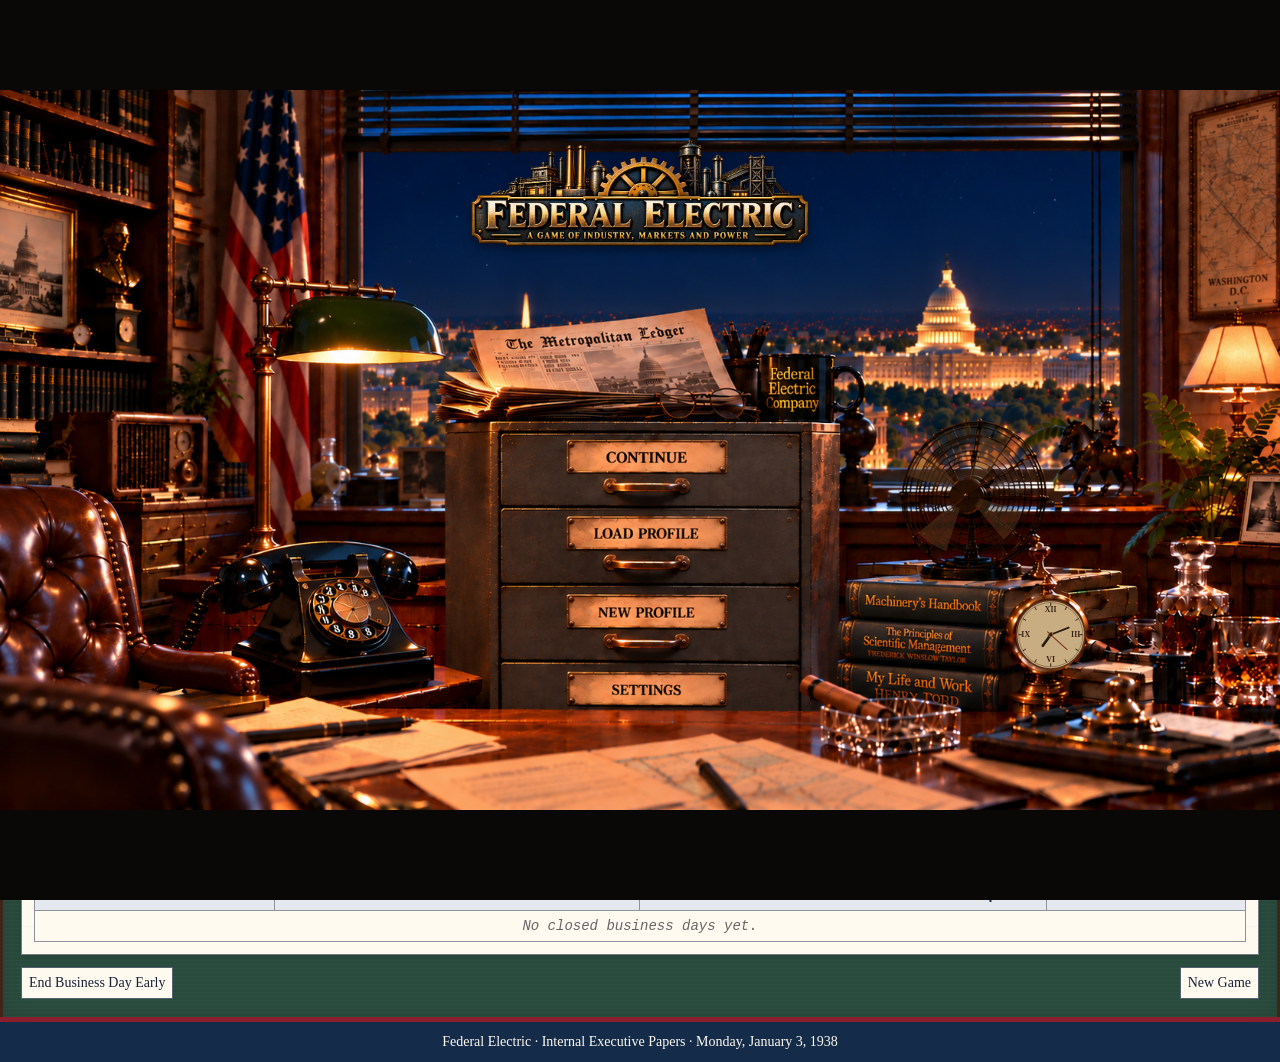
<file: index.html>
<!doctype html>
<html lang="en"><head><meta charset="utf-8"><meta name="viewport" content="width=device-width,initial-scale=1"><title>Federal Electric</title><link rel="stylesheet" href="styles.css?v=20261003-titlelayers1"><link rel="stylesheet" href="racing.css?v=20261002-multilap1"><link rel="stylesheet" href="boxing.css?v=20261002-fightworld3"><link rel="stylesheet" href="underworld.css?v=20261002-liveunderground1"></head>
<body><div id="titleScreen" class="title-screen" aria-label="Federal Electric title screen">
  <div class="title-screen-frame">
    <img id="titleOfficeBackground" class="title-screen-art" src="assets/federal-electric-office-day.webp?v=20261003-dc1" alt="Washington, D.C. executive office">
    <img class="title-game-logo" src="assets/federal-electric-logo-overlay.webp?v=20261003-logo1" alt="Federal Electric — A Game of Industry, Markets, and Power">
    <div class="title-fan-motion" aria-hidden="true"></div>

    <div class="title-clock-live" aria-hidden="true">
      <svg viewBox="0 0 100 100">
        <circle class="title-clock-face" cx="50" cy="50" r="48"/>
        <circle class="title-clock-ring" cx="50" cy="50" r="45"/>
        <line class="title-clock-mark" x1="50.00" y1="10.00" x2="50.00" y2="5.00"/><line class="title-clock-mark" x1="70.00" y1="15.36" x2="72.50" y2="11.03"/><line class="title-clock-mark" x1="84.64" y1="30.00" x2="88.97" y2="27.50"/><line class="title-clock-mark" x1="90.00" y1="50.00" x2="95.00" y2="50.00"/><line class="title-clock-mark" x1="84.64" y1="70.00" x2="88.97" y2="72.50"/><line class="title-clock-mark" x1="70.00" y1="84.64" x2="72.50" y2="88.97"/><line class="title-clock-mark" x1="50.00" y1="90.00" x2="50.00" y2="95.00"/><line class="title-clock-mark" x1="30.00" y1="84.64" x2="27.50" y2="88.97"/><line class="title-clock-mark" x1="15.36" y1="70.00" x2="11.03" y2="72.50"/><line class="title-clock-mark" x1="10.00" y1="50.00" x2="5.00" y2="50.00"/><line class="title-clock-mark" x1="15.36" y1="30.00" x2="11.03" y2="27.50"/><line class="title-clock-mark" x1="30.00" y1="15.36" x2="27.50" y2="11.03"/>
        <text class="title-clock-num" x="50" y="15">12</text>
        <text class="title-clock-num" x="85" y="50">3</text>
        <text class="title-clock-num" x="50" y="85">6</text>
        <text class="title-clock-num" x="15" y="50">9</text>
        <line id="titleClockHour" class="title-clock-hour" x1="50" y1="52" x2="50" y2="31"/>
        <line id="titleClockMinute" class="title-clock-minute" x1="50" y1="53" x2="50" y2="23"/>
        <line id="titleClockSecond" class="title-clock-second" x1="50" y1="56" x2="50" y2="19"/>
        <circle class="title-clock-pin" cx="50" cy="50" r="3"/>
      </svg>
    </div>
    <button id="titleContinue" class="title-hotspot title-continue" type="button" aria-label="Continue"></button>
    <button id="titleLoadProfile" class="title-hotspot title-load" type="button" aria-label="Load Profile"></button>
    <button id="titleNewProfile" class="title-hotspot title-new" type="button" aria-label="New Profile"></button>
    <button id="titleSettings" class="title-hotspot title-settings" type="button" aria-label="Settings"></button>
  </div>
  <div id="titleDialog" class="title-dialog" hidden>
    <section class="title-dialog-card" role="dialog" aria-modal="true" aria-labelledby="titleDialogHeading">
      <div class="title-dialog-head"><h2 id="titleDialogHeading">Executive Records</h2><button id="titleDialogClose" type="button" aria-label="Close">×</button></div>
      <div id="titleDialogBody"></div>
    </section>
  </div>
</div><header><div id="appVersion" class="app-version" aria-label="Federal Electric version"></div><div class="brand-lockup"><img class="company-logo" src="assets/federal-electric-logo.webp?v=20261002-logo2" alt="Federal Electric FE logo"><div class="brand-copy"><h1>FEDERAL ELECTRIC</h1><small>EXECUTIVE CONTROL BOOK · WASHINGTON, D.C. · 1938</small></div></div><div class="header-mascots" aria-label="Elephant and donkey silhouettes">
<button id="bannerElephant" class="banner-elephant-hitbox" type="button" tabindex="-1" aria-label="Elephant silhouette"></button>
<img class="banner-animals-art" src="assets/federal-electric-banner-animals.png?v=20261003-approvedsheet4" alt="Elephant and donkey silhouettes">
</div><img id="confidentialStamp" class="confidential-stamp" src="[data-uri]" alt="Confidential stamp"></header>
<div class="persistent-header"><div class="daybar"><b id="phaseName">BUSINESS DAY</b><span id="businessDate"></span><b>TIME REMAINING</b><span id="dayClock">60:00</span><span id="marketStatus">EXCHANGE OPEN</span><b>COMPANY CASH</b><span id="headerCompanyCash">$0</span><b>PERSONAL CASH</b><span id="headerPersonalCash">$0</span><button id="pauseToggle" type="button" aria-label="Pause simulation" aria-pressed="false" title="Pause simulation">PAUSE</button></div>
<nav class="primary-nav"><button data-tab="desk" data-nav-group="desk">Executive Desk</button><button data-tab="factory" data-nav-group="factory">Factory</button><button data-tab="market" data-nav-group="markets">Markets &amp; News</button><button data-tab="notebook" data-nav-group="journal">Journal</button><button data-tab="racing" data-nav-group="pastimes">Pastimes</button></nav></div>
<main>
<section id="desk" class="tab active"><h2>Executive Summary</h2><div class="grid stats"><article><b>Company Cash</b><span id="companyCash"></span></article><article><b>Personal Cash</b><span id="personalCash"></span></article><article><b>Company Value</b><span id="companyValue"></span></article><article><b>Reputation</b><span id="reputation"></span></article></div><div class="sheet ownership-sheet"><div class="ownership-head"><div><h3>Ownership</h3><p><strong>Federal Electric:</strong> <span class="private-badge">PRIVATE · NOT QUOTED</span></p><p class="fine">Federal Electric begins privately held. A future public offering is optional.</p></div><button id="exploreIpo" class="ownership-action" type="button" aria-expanded="false" aria-controls="ipoScaffold">Explore Public Offering</button></div><div id="ipoScaffold" class="ipo-scaffold" hidden><div class="ipo-scaffold-head"><div><span class="tag">PUBLIC OFFERING PLANNING</span><h4>Federal Electric Securities Office</h4></div><button id="closeIpoScaffold" type="button">Close</button></div><p class="fine">This is the planning doorway for a future Federal Electric public offering. It does not issue shares yet. Final qualification rules, underwriting, pricing, dilution, board control, and public trading will be built into the later Public Federal Electric system.</p><div class="ipo-indicators"><div><b>Current company value</b><span id="ipoCompanyValue"></span></div><div><b>Reputation</b><span id="ipoReputation"></span></div><div><b>Accounting exposure</b><span id="ipoExposure"></span></div><div><b>Founder ownership</b><span>100%</span></div><div><b>Proposed ticker</b><span>FE</span></div><div><b>Exchange status</b><span>NOT QUOTED</span></div><div><b>Offering status</b><span>NOT INITIATED</span></div></div><div class="ipo-future-grid"><article><b>Offering Structure</b><p>Future controls: percentage offered, shares outstanding, public float, retained founder control, and additional offerings.</p></article><article><b>Pricing & Underwriting</b><p>Future controls: valuation, proposed offering price, underwriting relationship, fees, and proceeds to the company.</p></article><article><b>Governance</b><p>Future controls: board seats, voting power, major shareholders, confidence, dilution, and control fights.</p></article><article><b>Federal Exchange Listing</b><p>Future result: Federal Electric becomes a quoted security whose price responds to company results, dividends, news, and scandals.</p></article></div><div class="ipo-scaffold-actions"><button type="button" disabled>Begin Public Offering · Not Yet Available</button></div></div></div><div class="sheet treasury-sheet"><h3>Owner & Company Funds</h3><p class="fine">Company cash and personal cash are separate. During the Business Day you may make a recorded owner distribution. You may also divert company funds for personal use; that creates an unexplained corporate shortfall and accounting exposure.</p><div class="treasury-grid"><label>Amount<input id="treasuryAmount" type="number" min="1" step="100" value="1000"></label><div><b>Recorded distributions today</b><span id="ownerDrawsToday">$0</span></div><div><b>Diverted today</b><span id="divertedToday">$0</span></div><div><b>Unaccounted company funds</b><span id="unaccountedFunds">$0</span></div><div><b>Accounting exposure</b><span id="accountingExposure">NONE</span></div></div><div class="actions"><button id="ownerDistribution">Recorded Owner Distribution</button><button id="divertCompanyFunds" class="danger">Divert Company Funds</button></div><p id="treasuryNote"></p></div><div class="sheet"><h3>Daily Closing Ledger</h3><table><thead><tr><th>Date</th><th>Revenue</th><th>Expenses</th><th>Net</th></tr></thead><tbody id="ledger"></tbody></table></div><div class="actions desk-actions"><button id="endDay">End Day Early</button><button id="reset">New Game</button></div><p id="notice"></p></section>
<section id="factory" class="tab"><h2>Works Department</h2><div class="section-tabs" role="tablist" aria-label="Factory sections"><button data-tab="factory">Production</button><button data-tab="warehouse">Warehouse</button><button data-tab="contracts">Contracts</button></div>
<div class="grid"><article><b>Workers</b><span id="workers"></span></article><article><b>Machinery</b><span id="machinery"></span></article><article><b>Capacity / turn</b><span id="capacity"></span></article><article><b>Finished inventory</b><span id="inventory"></span></article></div>
<div class="sheet"><h3>Operating Conditions</h3><p id="weatherSummary"></p><p class="fine">Weather, attendance and utility service can change actual factory output. Federal Electric buys utility power; a power failure can stop the line while the world clock continues.</p></div>
<div class="grid stats"><article><b>Present</b><span id="workersPresent"></span></article><article><b>Late</b><span id="workersLate"></span></article><article><b>Absent</b><span id="workersAbsent"></span></article><article><b>Skill</b><span id="workerSkill"></span></article><article><b>Morale</b><span id="workerMorale"></span></article><article><b>Discipline</b><span id="workerDiscipline"></span></article><article><b>Efficiency</b><span id="workerEfficiency"></span></article><article><b>Quality Control</b><span id="workerQuality"></span></article></div>
<div class="sheet"><h3>Personnel Matters</h3><div id="personnelMatter"></div></div>
<div class="sheet"><h3>Production Queue</h3><p id="queueSummary" class="fine"></p><div id="productionQueue"></div></div>
<div class="sheet production-order"><h3>Current Production Run</h3><div id="factoryOrder"></div><div class="production-meter"><div id="productionFill"></div><strong id="productionPercent">0%</strong></div><div class="production-readout"><span id="productionCount">0 / 0 manufactured</span><b id="lineStatus">NO RUN ACTIVE</b></div><div class="actions"><button id="startProduction">Start Next Production Run</button><button id="resumeProduction">Executive Authorization / Resume Line</button><button id="pauseProduction">Pause Current Run</button><button id="abandonProduction">Stop Remaining Run</button><button id="maintain">Authorize Machinery Maintenance ($750)</button></div><p id="productionNote"></p></div></section>
<section id="warehouse" class="tab"><h2>Warehouse</h2><div class="section-tabs" role="tablist" aria-label="Factory sections"><button data-tab="factory">Production</button><button data-tab="warehouse">Warehouse</button><button data-tab="contracts">Contracts</button></div>
<div class="sheet"><h3>Raw Materials</h3><table><thead><tr><th>Material</th><th>Stock</th><th>Unit Price</th><th></th></tr></thead><tbody id="materials"></tbody></table></div>
<div class="sheet"><h3>Finished Goods</h3><p class="fine">Production puts finished bulbs into the warehouse immediately. Contract customers receive nothing until you deliberately ship inventory to them.</p><table><thead><tr><th>Grade</th><th>Available</th></tr></thead><tbody id="warehouseTotals"></tbody></table></div>
<div class="sheet"><h3>Production Lots</h3><p class="fine">Lots preserve grade, quantity and quality-control history so later defects can be traced to the goods that were actually shipped.</p><table><thead><tr><th>Lot</th><th>Grade</th><th>Available</th><th>QC</th><th>Produced</th></tr></thead><tbody id="warehouseLots"></tbody></table></div></section>
<section id="contracts" class="tab"><h2>Contracts Department</h2><div class="section-tabs" role="tablist" aria-label="Factory sections"><button data-tab="factory">Production</button><button data-tab="warehouse">Warehouse</button><button data-tab="contracts">Contracts</button></div><p class="fine">Contracts create customer obligations. Production creates warehouse inventory. Shipping connects the two, and nothing is sent automatically.</p><div class="sheet contract-search"><h3>Seek New Business</h3><p>Searching for orders consumes 2 minutes of the active business day. Sometimes no suitable work is available.</p><button id="seekContractsBtn" onclick="seekContracts()">Seek New Contracts · 2 min</button></div><h3>Available Offers</h3><div id="contractOffers"></div><h3>Accepted Contracts</h3><div id="contractList"></div><div class="sheet"><h3>Customer Record</h3><div id="customerRecord"></div></div></section>
<section id="market" class="tab"><h2>Federal Exchange</h2><div class="section-tabs" role="tablist" aria-label="Markets and news sections"><button data-tab="market">Federal Exchange</button><button data-tab="news">Metropolitan Ledger</button></div><div class="grid market-stats"><article><b>Market Index</b><span id="marketIndex"></span></article><article><b>Personal Cash</b><span id="marketCash"></span></article><article><b>Portfolio Value</b><span id="portfolio"></span></article><article><b>Total Unrealized</b><span id="unrealized"></span></article></div><div class="sheet"><h3 id="quotationHeading">Published Quotation Sheet · Opening</h3><div class="market-tools"><label>Find <input id="stockSearch" type="search" placeholder="Ticker or company"></label><label>Sector <select id="sectorFilter"><option value="All">All sectors</option></select></label></div><p id="quotationNote" class="fine">Trading continues while the app is active, but the opening quotations remain posted until the closing bell. Closing the app freezes the market and world clock.</p><p class="fine stock-history-hint"><b>Security history:</b> click any ticker or company name to open its quotation record. Every stock has 90 seeded trading sessions from before January 3, 1938, so history is available on Turn 1.</p><div class="table-wrap"><table><thead><tr><th>Ticker</th><th>Company</th><th>Sector</th><th>Quote</th><th>Day</th><th>Yield</th><th>Owned</th><th>Trade</th></tr></thead><tbody id="stocks"></tbody></table></div></div><div id="stockDetail" class="sheet stock-detail" hidden></div><div class="sheet"><h3>Personal Portfolio</h3><div class="table-wrap"><table><thead><tr><th>Ticker</th><th>Shares</th><th>Avg. Cost</th><th>Quote</th><th>Market Value</th><th>Unrealized</th><th>Realized P/L</th></tr></thead><tbody id="holdings"></tbody></table></div></div><div class="sheet"><h3>Broker's Blotter</h3><div class="table-wrap"><table><thead><tr><th>Date</th><th>Action</th><th>Security</th><th>Shares</th><th>Price</th><th>Amount</th><th>Realized P/L</th></tr></thead><tbody id="transactions"></tbody></table></div></div><div class="sheet"><h3>Market Wire</h3><p id="marketWire"></p></div></section>
<section id="news" class="tab newspaper"><div class="section-tabs" role="tablist" aria-label="Markets and news sections"><button data-tab="market">Federal Exchange</button><button data-tab="news">Metropolitan Ledger</button></div><h2>THE METROPOLITAN LEDGER</h2><div id="paperDate"></div><h3 id="headline"></h3><p id="story"></p><hr><h3>Financial & Industrial Notes</h3><p id="marketStory"></p><hr><h3>Washington & Society</h3><p id="societyStory"></p><hr><h3>Sports</h3><p id="sportsStory"></p><div class="actions"><button id="archiveEdition">Archive Today's Edition</button></div><div class="sheet"><h3>Edition Archive</h3><div id="newsArchive"></div></div></section>
<section id="notebook" class="tab"><h2>Personal Journal</h2><div class="section-tabs" role="tablist" aria-label="Journal sections"><button data-tab="notebook">Journal</button><button data-tab="contactsTab">Contacts</button><button data-tab="infoTab">Info</button><button data-tab="helpTab">Help</button></div><p class="fine">Your journal records meetings, conversations, rumors and things you personally learn. What someone tells you may still be wrong.</p><div class="sheet journal-note-form"><label>Note<input id="noteText" type="text" placeholder="Write down a tip, promise, date, or suspicion"></label><label>Source<input id="noteSource" type="text" placeholder="Source"></label><button id="addNote">Write It Down</button></div><div class="sheet"><h3>Entries</h3><div id="notes"></div></div></section>
<section id="contactsTab" class="tab"><h2>Contact File</h2><div class="section-tabs" role="tablist" aria-label="Journal sections"><button data-tab="notebook">Journal</button><button data-tab="contactsTab">Contacts</button><button data-tab="infoTab">Info</button><button data-tab="helpTab">Help</button></div><p class="fine">A private card index of people you have actually met and learned how to reach. Knowing someone does not guarantee they will take your call.</p><div class="sheet"><h3>Executive Contact Cards</h3><div id="contacts"></div></div></section><section id="infoTab" class="tab"><h2>Historical Inspiration &amp; Sources</h2><div class="section-tabs" role="tablist" aria-label="Journal sections"><button data-tab="notebook">Journal</button><button data-tab="contactsTab">Contacts</button><button data-tab="infoTab">Info</button><button data-tab="helpTab">Help</button></div><p class="fine"><strong>Federal Electric is fictional.</strong> It is not affiliated with, sponsored by, or endorsed by General Electric, GE Aerospace, GE Vernova, GE HealthCare, Westinghouse, Sylvania, or any other historical or modern company referenced here. Real companies, people, projects and sources are included as historical research and creative inspiration.</p><div class="sheet"><h3>General Electric: the historical roots</h3><p>General Electric was formed in 1892 when J. P. Morgan organized the merger of Thomas Edison&rsquo;s Edison General Electric Company and Elihu Thomson&rsquo;s Thomson-Houston Electric Company. Thomson-Houston executive Charles A. Coffin became GE&rsquo;s first president.</p><p>Edison&rsquo;s manufacturing operations had moved to Schenectady, New York, in 1887. GE&rsquo;s formation there in 1892 helped make Schenectady one of the central places in the history of the American electrical industry.</p><p>The lineage matters because it was not the story of one inventor or one product. Edison, Elihu Thomson, Edwin Houston, Coffin, financiers, engineers and factory workers all fed into a corporation that could move from lighting and electrical equipment into power generation, transportation, communications, appliances, research and major industrial projects.</p></div><div class="sheet"><h3>What inspired Federal Electric</h3><p>Federal Electric borrows the <em>shape</em> of that industrial story, not GE&rsquo;s identity. The game begins with a small 1938 light-bulb manufacturer and leaves room to grow into components, radios and electronics, utility equipment, industrial machinery, government contracts, major infrastructure and eventually wartime production.</p><p>General Electric, Westinghouse and Sylvania are historical reference points for the kind of American electrical-industry growth the simulation is exploring. Federal Electric remains its own fictional company, with its own decisions, successes, scandals, products and alternate history.</p><p>One scale example is Hoover Dam. The Bureau of Reclamation records that the first two of the initial four 82,500-kilowatt generators were awarded to General Electric, while the other two went to Westinghouse and a 40,000-kilowatt unit went to Allis-Chalmers. That kind of leap from ordinary electrical manufacturing into enormous public infrastructure is the sort of long-term opportunity Federal Electric may eventually pursue.</p></div><div class="sheet"><h3>Historical links &amp; research sources</h3><ul><li><a href="https://www.ge.com/" target="_blank" rel="noopener noreferrer">GE official website</a></li><li><a href="https://www.ge.com/news/reports/ge-alstom-continue-shared-history-acquisition" target="_blank" rel="noopener noreferrer">GE history: Edison General Electric, Thomson-Houston, J. P. Morgan and Charles A. Coffin</a></li><li><a href="https://www.ge.com/news/reports/the-initials-of-a-friend-a-history-of-ges-iconic-monogram-logo" target="_blank" rel="noopener noreferrer">GE history: the company&rsquo;s 1892 founding in Schenectady</a></li><li><a href="https://www.ge.com/news/reports/how-ges-move-to-boston-is-really-a-homecoming" target="_blank" rel="noopener noreferrer">GE history: Thomson-Houston and GE&rsquo;s early roots</a></li><li><a href="https://www.usbr.gov/history/hoover.html" target="_blank" rel="noopener noreferrer">U.S. Bureau of Reclamation: Hoover Dam construction and generator contracts</a></li></ul><p class="fine">These links are reference material for historical context. Their inclusion does not imply endorsement of Federal Electric by the organizations or companies named.</p></div></section><section id="helpTab" class="tab"><h2>How to Play</h2><div class="section-tabs" role="tablist" aria-label="Journal sections"><button data-tab="notebook">Journal</button><button data-tab="contactsTab">Contacts</button><button data-tab="infoTab">Info</button><button data-tab="helpTab">Help</button></div><p class="fine">This guide describes the systems that are playable in the current Federal Electric build. Planned features are not presented here as if they already exist.</p><div class="sheet"><h3>Quick Start</h3><ol><li>Open <strong>Executive Desk</strong> and check Company Cash, Personal Cash and the current phase.</li><li>Open <strong>Factory &gt; Contracts</strong> and review available or accepted work.</li><li>Buy the raw materials you need, choose the production grade and start the job.</li><li>While production runs, decide how to spend the rest of the Business Day: manage contracts, trade stocks, visit contacts, attend the races or pursue other opportunities.</li><li>Watch <strong>Company Cash</strong> and <strong>Personal Cash</strong> separately. Company money belongs to Federal Electric; gambling and personal spending use personal money.</li><li>When the Closing Bell rings, ordinary daytime business closes and <strong>Washington Night</strong> begins.</li><li>Use the Night for activities such as licensed boxing, poker, evening Star Club visits and other nighttime opportunities.</li><li>After Night, review the mandatory <strong>Daily Report</strong>. The next business morning begins with a new Metropolitan Ledger edition.</li></ol></div><div class="sheet"><h3>The Main Idea</h3><p>You are running Federal Electric in 1938 while Washington and the wider economy keep moving around you. The game is not only about maximizing factory output. Your time is limited, and business, markets, contacts, gambling, information and personal choices compete for that time.</p><p>You are not expected to do everything. Leaving the office may cost you attention somewhere else, but it may also create contacts, information or opportunities you could never obtain by staying behind the desk.</p></div><div class="sheet"><h3>Time, Pause and the Daily Cycle</h3><p>Federal Electric uses <strong>4 playable business turns per calendar month</strong>. The main campaign runs for <strong>372 turns</strong>, from January 1938 through September 1945. Each turn contains a <strong>60-minute Business Day</strong> followed by a <strong>60-minute Washington Night</strong>. Time-costing actions subtract directly from those clocks, and End Day Early remains available when you are finished.</p><p>The fixed header shows your global campaign position, such as <strong>TURN 2/372</strong>. After Turn 372, you may continue the same save in unlimited free play or start a new game.</p><p>World systems tied to that clock continue while you are elsewhere in the game. Factory production can continue during eligible Business Day time, races and fights can settle while you are away, and the hidden Federal Exchange moves during the Business Day.</p><p><strong>PAUSE</strong> freezes the simulation, returns you to Executive Desk and disables gameplay controls. Only <strong>PLAY</strong> and <strong>New Game</strong> remain usable while paused.</p><p>Federal Electric does not advance while the game is closed. Autosave preserves the current state so you resume from the saved point rather than receiving offline progress.</p></div><div class="sheet"><h3>Executive Desk</h3><p>The Executive Desk is the company overview. It shows Federal Electric's cash, your personal cash, company value, reputation and the daily ledger.</p><p><strong>Production shifts:</strong> the closing bell automatically stops an unfinished factory run. The line never restarts itself the next morning. You must return to the Factory and authorize Resume Production; forgotten production time is lost.</p><p><strong>Contracts:</strong> ordinary orders generally allow four playable turns, while same-day and rush work may demand delivery sooner. Large supplier orders can span six, eight, twelve, or more turns across multiple months. Every contract shows its own delivery window and exact deadline.</p><p><strong>Company Cash</strong> pays for business activity. <strong>Personal Cash</strong> pays for your personal activities, investments and wagers. They are separate resources.</p><p>A <strong>Recorded Owner Distribution</strong> moves money from the company to you as an acknowledged distribution. <strong>Divert Company Funds</strong> also moves money to you, but creates unaccounted company funds and accounting exposure that later systems may react to.</p><p><strong>End Day Early</strong> advances the current day early. <strong>New Game</strong> is the destructive reset and requires confirmation.</p></div><div class="sheet"><h3>Factory: Production</h3><p>Production creates goods for the <strong>Warehouse</strong>; it does not automatically fulfill customer contracts. You choose a production target, grade and production policy, and finished bulbs enter warehouse inventory as they are manufactured.</p><p>Light bulbs currently have <strong>Economy</strong>, <strong>Standard</strong> and <strong>Long-Life</strong> grades. Workforce attendance, skill, morale, discipline, machinery condition, weather and production policy can affect speed and quality.</p><p>You can maintain a production queue and switch runs. Switching away from an unfinished run requires confirmation; already-manufactured bulbs remain in the Warehouse and the run can be resumed later. Utility outages and machinery trouble can stop or slow production while the Business Day clock continues.</p><p>Factory, contract and supplier activity closes during Washington Night.</p></div><div class="sheet"><h3>Factory: Contracts</h3><p><strong>Seek New Contracts</strong> consumes Business Day time and may or may not produce suitable work. Customers specify what they want; Federal Electric can negotiate quantity, grade and unit price before an offer becomes an accepted contract.</p><p>Accepted contracts normally provide a delivery window through the end of their contract month. You may manufacture early, hold several orders worth of goods in the Warehouse, ship partial quantities where the buyer allows it, or deliberately ship nothing and accept the consequences when the deadline passes.</p><p>Customers remember how you treat them. Correct deliveries, discounts, rejections, defects, partial deliveries, lateness and other fulfillment outcomes can affect later business. The game allows you to accept more work than may be wise.</p></div><div class="sheet"><h3>Warehouse</h3><p>The Warehouse holds both raw materials and finished goods. Copper, glass and tungsten can be bought or sold in arbitrary quantities, while completed bulbs are tracked by grade and production lot.</p><p>Production consumes materials as goods are made. Finished goods stay in Federal Electric inventory until you deliberately allocate and ship them to a customer. Lot records allow defective batches and later customer complaints to be traced back to their production run.</p></div><div class="sheet"><h3>Markets &amp; News: Federal Exchange</h3><p>The Federal Exchange contains 50 fictional securities. The published opening quotation remains visible through the Business Day while the market moves behind the scenes. At the Closing Bell, the closing quotation is revealed and becomes part of the security's history.</p><p>You buy and sell whole shares using <strong>Personal Cash</strong>. The portfolio tracks shares, average cost, market value, realized profit/loss and unrealized profit/loss. There is no arbitrary game-imposed investment ceiling beyond your available money and the systems actually implemented.</p><p>Click a company name to open its security record. The current build includes approximately 90 pre-game sessions of quotation history and appends completed playable days.</p></div><div class="sheet"><h3>Markets &amp; News: Metropolitan Ledger</h3><p>The Metropolitan Ledger is Federal Electric's newspaper view of the world. It carries financial and industrial news, Washington and society items, sports results and simulation-driven stories.</p><p>Completed editions can be archived. Important racing and boxing results can feed the next morning's Sports section.</p></div><div class="sheet"><h3>Journal</h3><p>The Personal Journal is your running record of things you experienced, were told or chose to write down. Meetings, conversations, rumors, correspondence and selected activities can be recorded automatically or manually.</p><p>A Journal entry records what your character knows or believes. It is <strong>not</strong> a guarantee that the information is objectively true. Sources may be mistaken, incomplete, self-interested or deceptive.</p></div><div class="sheet"><h3>Contacts</h3><p>The Contact File contains people you have actually met or legitimately learned how to reach. Meeting somebody does not guarantee that they will help you, answer you or tell you the truth.</p><p>Contacts can open later business, social, gambling and underworld opportunities. Different people know different things, so discovering one contact does not automatically reveal every activity.</p></div><div class="sheet"><h3>Info</h3><p>The Info tab is historical reference material. It explains some of the real electrical-industry history that inspired Federal Electric and provides source links. Federal Electric itself is fictional.</p></div><div class="sheet"><h3>Pastimes: Legal Sports</h3><p><strong>Capital Race Grounds</strong> operates during the Business Day. The current meeting uses persistent horses, four heats, two semifinals and a Main Event. You can place Win, Place and Show wagers on established fields, and races settle on the shared clock even if you leave the track.</p><p><strong>Licensed Boxing</strong> opens during Washington Night. Fighters have persistent records, styles, condition, injuries and medical status. Announced bouts can be wagered before their bell and resolve on the authoritative Night clock whether or not you remain ringside.</p><p>Race and fight wagers use <strong>Personal Cash</strong>.</p></div><div class="sheet"><h3>Pastimes: Illicit Activities</h3><p>Illicit Activities currently include backroom poker, the Star Club, private prizefights, cockfighting and bookmaker-driven leads.</p><p>Not every underground activity is visible from the beginning. Invitations, introductions and information from people such as Madam Star, Eddie Doyle, boxing contacts or poker acquaintances can reveal different opportunities.</p><p>The Star Club has different daytime and evening encounter pools. Poker has three circles: the Neighborhood Game, Commerce Club and the elite Embassy Room, with access progressing through contacts and introductions.</p></div><div class="sheet"><h3>Daily Report and the Next Morning</h3><p>After Washington Night, the private Daily Report summarizes important company results, stocks, personal cash, wagers, treasury activity, contacts and notable events. The report must be completed before the next business morning begins.</p><p>The new morning starts another Business Day and delivers the next Metropolitan Ledger edition.</p></div><div class="sheet"><h3>Saving and Resuming</h3><p>The game autosaves to the active local profile. The title screen supports up to <strong>three profiles</strong>, each with its own independent Federal Electric save. <strong>Continue</strong> resumes the active profile; <strong>Load Profile</strong> lets you choose another.</p><p>Closing the game does not simulate missed hours or days. When you return, the selected profile resumes from its stored state. <strong>New Game</strong> resets only the currently active profile after confirmation.</p></div><div class="sheet"><h3>A Typical Business Day</h3><p>There is no required perfect route, but a sensible first pass is: check your books, review contracts, buy needed materials, start production, then decide whether your remaining time is better spent supervising business, trading, gathering information, meeting people or pursuing recreation.</p><p>The central decision is always the same: <strong>what deserves your limited time right now?</strong> Federal Electric keeps operating in a living world, so choosing one opportunity can mean missing another.</p></div></section>
<section id="racing" class="tab"><h2>Legal Sports</h2><div class="section-tabs" role="tablist" aria-label="Pastimes sections"><button data-tab="racing">Legal Sports</button><button data-tab="washington">Illicit Activities</button></div>
<p id="legalSportsNotice" class="legal-sports-notice">Open only the activity you want. Closing an activity hides its controls, but scheduled events and the world clock continue.</p>
<div class="activity-tabs" role="tablist" aria-label="Legal sports activities"><button data-activity-group="legal" data-activity-target="horse" aria-expanded="false">Horse Racing</button><button data-activity-group="legal" data-activity-target="dog" aria-expanded="false">Dog Racing</button><button data-activity-group="legal" data-activity-target="car" aria-expanded="false">Midget Car Racing</button><button data-activity-group="legal" data-activity-target="boxing" aria-expanded="false">Boxing</button></div>
<div id="horseRacingModule" class="race-shell activity-panel" data-activity-panel="legal" data-activity-name="horse" hidden><div class="activity-panel-head"><b>Horse Racing</b><button class="activity-close" data-activity-close="legal" aria-label="Close Horse Racing">×</button></div><div class="sheet race-meeting-head"><div><h3>Capital Race Grounds · Washington Race Meeting</h3><p id="raceMeetingMeta" class="fine"></p></div><div class="race-bankroll">Personal cash: <span id="raceBankroll"></span></div></div><div class="sheet"><h3>Meeting Progress</h3><div id="raceBracket" class="race-bracket"></div></div><div id="raceNext" class="sheet race-next"></div><div class="sheet"><h3>Race & Wager Ledger</h3><p class="fine">Races and tickets settle on the shared Business Day clock even while you are elsewhere.</p><div id="raceHistory"></div></div><p id="raceNote"></p></div>
<div id="dogRacingModule" class="race-shell activity-panel" data-activity-panel="legal" data-activity-name="dog" hidden><div class="activity-panel-head"><b>Dog Racing</b><button class="activity-close" data-activity-close="legal" aria-label="Close Dog Racing">×</button></div><div class="sheet race-meeting-head"><div><h3>Potomac Kennel Track · Dog Racing</h3><p id="dogRacingMeta" class="fine"></p></div><div class="race-bankroll">Personal cash: <span id="dogRacingBankroll"></span></div></div><div class="sheet"><h3>Today's Card</h3><div id="dogRacingBoard" class="race-betting-board"></div></div><div id="dogRacingLive" class="sheet race-next"></div><div class="sheet"><h3>Race & Wager Ledger</h3><div id="dogRacingLedger"></div></div><p id="dogRacingNote"></p></div>
<div id="midgetCarRacingModule" class="race-shell activity-panel" data-activity-panel="legal" data-activity-name="car" hidden><div class="activity-panel-head"><b>Midget Car Racing</b><button class="activity-close" data-activity-close="legal" aria-label="Close Midget Car Racing">×</button></div><div class="sheet race-meeting-head"><div><h3>Capital Speedway · Midget Car Racing</h3><p id="midgetCarRacingMeta" class="fine"></p></div><div class="race-bankroll">Personal cash: <span id="midgetCarRacingBankroll"></span></div></div><div class="sheet"><h3>Today's Card</h3><div id="midgetCarRacingBoard" class="race-betting-board"></div></div><div id="midgetCarRacingLive" class="sheet race-next"></div><div class="sheet"><h3>Race & Wager Ledger</h3><div id="midgetCarRacingLedger"></div></div><p id="midgetCarRacingNote"></p></div>
<div id="boxingModule" class="boxing-shell activity-panel" data-activity-panel="legal" data-activity-name="boxing" hidden><div class="activity-panel-head"><b>Licensed Boxing</b><button class="activity-close" data-activity-close="legal" aria-label="Close Boxing">×</button></div><div class="sheet boxing-head"><div><h3>Washington Arena · Licensed Boxing</h3><p id="boxingMeta" class="fine"></p></div><div class="boxing-bankroll">Personal cash: <span id="boxingBankroll"></span></div></div><div class="sheet"><h3>Tonight's Fight Card</h3><p class="fine">All announced bouts may be wagered before their bell. Bouts resolve on the shared Washington Night clock whether you remain ringside or leave.</p><div id="boxingCard" class="boxing-card-grid"></div></div><div class="sheet"><h3>Commission Fighter Registry</h3><p class="fine">Fighters persist from card to card. Records, condition, injuries and form carry forward.</p><div id="boxingRoster"></div></div><div class="sheet"><h3>Fight & Wager Ledger</h3><div id="boxingLedger"></div></div><p id="boxingNote"></p></div></section>
<section id="washington" class="tab"><h2>Illicit Activities</h2><div class="section-tabs" role="tablist" aria-label="Pastimes sections"><button data-tab="racing">Legal Sports</button><button data-tab="washington">Illicit Activities</button></div><p class="legal-sports-notice">Open only the underground activity you want. Closing a panel does not cancel wagers, events, raids, or the world clock.</p>
<div class="activity-tabs" role="tablist" aria-label="Illicit activities"><button data-activity-group="illicit" data-activity-target="star" aria-expanded="false">Star Club</button><button data-activity-group="illicit" data-activity-target="leads" aria-expanded="false">Bookmaker & Leads</button><button data-activity-group="illicit" data-activity-target="poker" aria-expanded="false">Backroom Poker</button><button data-activity-group="illicit" data-activity-target="private" aria-expanded="false">Private Prizefights</button><button data-activity-group="illicit" data-activity-target="cock" aria-expanded="false">Cockfighting</button></div>
<div class="activity-panel" data-activity-panel="illicit" data-activity-name="star" hidden><div class="activity-panel-head"><b>The Star Club</b><button class="activity-close" data-activity-close="illicit" aria-label="Close Star Club">×</button></div><div class="sheet"><h3>The Star Club</h3><p>Madam Star's discreet establishment sits behind a respectable club front. Businessmen, bookmakers, officials and policemen sometimes cross paths here.</p><p><b>Madam Star:</b> <span id="starRelation"></span></p><p id="starPhaseNote" class="fine"></p><div id="starDayActions" class="actions"><button id="visitStarBrief">Brief Visit · 15 min · $50</button><button id="visitStarAfternoon">Afternoon Visit · 30 min · $150</button></div><div id="starNightActions" class="actions" hidden><button id="visitStarEveningBrief">Brief Evening Visit · 15 min · $100</button><button id="visitStarEvening">Evening Visit · 30 min · $300</button></div><p class="fine">The Star Club is available during both phases, but the crowd and cost change with the hour. Daytime visits are expensive; evening visits are deliberately more costly, reflecting cover charges, drinks, tips, private rooms, and the heavier nighttime crowd. Day and night use different encounter pools. The factory continues operating only during the Business Day.</p><p class="fine">The Star Club itself is well-connected and rarely raided. A major vice raid is roughly a twice-a-year danger, not a nightly trap.</p><p id="starNote"></p></div></div>
<div class="activity-panel" data-activity-panel="illicit" data-activity-name="leads" hidden><div class="activity-panel-head"><b>Bookmaker & Underground Leads</b><button class="activity-close" data-activity-close="illicit" aria-label="Close Bookmaker and Leads">×</button></div><div class="sheet underground-leads"><h3>Underground Leads</h3><p class="fine">Private prizefights and cockfighting are discovered through people you know. They are separate circles, and learning about one does not automatically reveal the other.</p><div class="underground-actions"><button id="askBookie" hidden>Ask Eddie What's Running · 2 min</button><button id="askPromoter" hidden>Ask Marty About Private Bouts · 2 min</button><button id="askMadamUnderground" hidden>Ask Madam Star What's Happening · 2 min</button></div><h4>Underground Ledger</h4><div id="underworldLedger"></div></div></div>
<div class="activity-panel" data-activity-panel="illicit" data-activity-name="poker" hidden><div class="activity-panel-head"><b>Backroom Poker</b><button class="activity-close" data-activity-close="illicit" aria-label="Close Backroom Poker">×</button></div><div class="sheet"><h3>Backroom Poker</h3><p class="fine">The Neighborhood Game is open by default. Meeting Eddie Doyle through Madam Star gets you into the Commerce Club. Playing Commerce Club games can put you in Harrison Vale's orbit; Vale is the path to an Embassy Room invitation.</p><p id="pokerProgress" class="poker-progress"></p><div class="poker-circles"><article><h4>Neighborhood Game</h4><p>Workers, drivers, clerks and local regulars. Low stakes and open access.</p><div class="poker-room-actions"><button id="pokerWorking">Play · $25 stake</button><button id="simPokerWorking">Simulate · 5 min</button></div></article><article><h4>Commerce Club</h4><p>Shopkeepers, salesmen, contractors and professionals. Eddie Doyle introduction required.</p><div class="poker-room-actions"><button id="pokerMiddle">Play · $100 stake</button><button id="simPokerMiddle">Simulate · 10 min</button></div></article><article><h4>Embassy Room</h4><p>Industrialists, attorneys, officials and wealthy guests. Harrison Vale invitation required.</p><div class="poker-room-actions"><button id="pokerElite">Play · $500 stake</button><button id="simPokerElite">Simulate · 25 min</button></div></article></div><p id="pokerNote"></p></div></div>
<div class="activity-panel" data-activity-panel="illicit" data-activity-name="private" hidden><div class="activity-panel-head"><b>Private Prizefights</b><button class="activity-close" data-activity-close="illicit" aria-label="Close Private Prizefights">×</button></div><div class="sheet"><article id="privateFightCard" class="underground-card"><h4>Private Prizefights</h4><p class="muted">Invitation required.</p></article></div></div>
<div class="activity-panel" data-activity-panel="illicit" data-activity-name="cock" hidden><div class="activity-panel-head"><b>Cockfighting</b><button class="activity-close" data-activity-close="illicit" aria-label="Close Cockfighting">×</button></div><div class="sheet"><article id="cockfightCard" class="underground-card"><h4>Cockfighting</h4><p class="muted">Invitation required.</p></article></div></div>
<p id="underworldNote"></p></section>
</main><div id="dailyReportOverlay" class="daily-report-overlay" hidden><section class="daily-report-card"><div class="daily-report-stamp">FEDERAL ELECTRIC · PRIVATE</div><h2>Daily Report</h2><h3 id="dailyReportDate"></h3><div id="dailyReportBody"></div><button id="beginNextDay">Retire for the Night</button></section></div><div id="campaignEndOverlay" class="campaign-end-overlay" hidden><section class="campaign-end-card"><div class="daily-report-stamp">FEDERAL ELECTRIC · CAMPAIGN RECORD</div><h2>Main Campaign Complete</h2><h3>372 Turns · January 1938 – September 1945</h3><div id="campaignEndBody"></div><div class="campaign-end-actions"><button id="continueEmpire" type="button">Continue Empire</button><button id="campaignNewGame" type="button" class="danger">Start New Game</button></div></section></div>
<footer>Federal Electric · Internal Executive Papers · <span id="dateFoot"></span></footer><script src="app.js?v=20261004-nightpng1"></script><script src="racing.js?v=20261002-multilap1"></script><script src="oval-racing.js?v=20261002-multilap1"></script><script src="boxing.js?v=20261002-pastimes-tabs1"></script><script src="underworld.js?v=20261002-liveunderground1"></script></body></html>
</file>
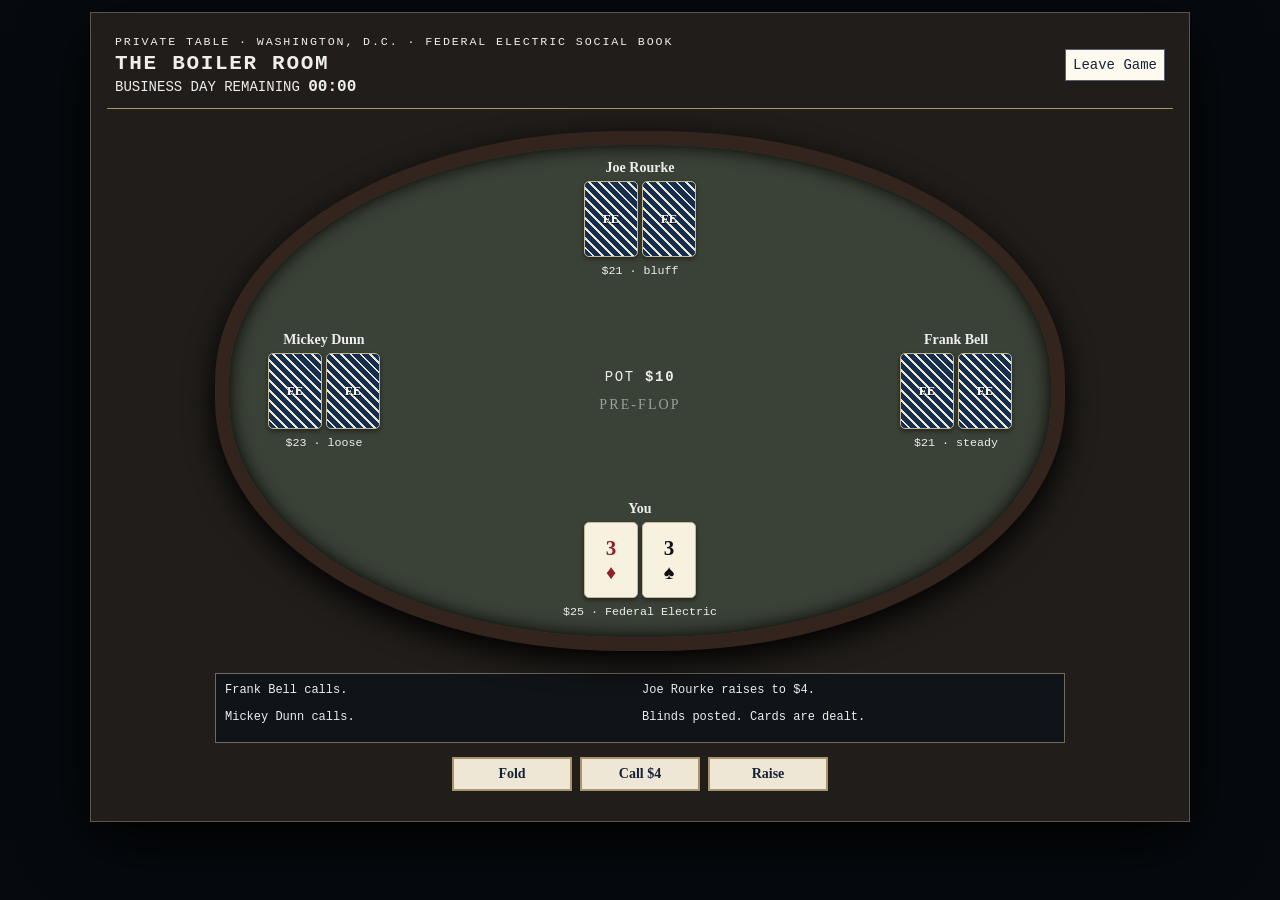
<file: poker.html>
<!doctype html><html lang="en"><head><meta charset="utf-8"><meta name="viewport" content="width=device-width,initial-scale=1"><title>Federal Electric · Private Poker</title><link rel="stylesheet" href="styles.css"></head><body class="poker-window"><div id="pokerModal" class="poker-modal open"><div class="poker-shell"><div class="poker-room-head"><div><small>PRIVATE TABLE · WASHINGTON, D.C. · FEDERAL ELECTRIC SOCIAL BOOK</small><h2 id="pokerRoomName">Private Poker</h2><div class="poker-business-time">BUSINESS DAY REMAINING <b id="pokerBusinessClock">60:00</b></div></div><div class="poker-head-actions"><button onclick="FE_POKER.leave()">Leave Game</button></div></div><div class="poker-table"><div id="pokerSeats"></div><div class="poker-center"><div class="pot-label">POT <b id="pokerPot">$0</b></div><div id="pokerBoard" class="poker-board"></div></div></div><div id="pokerLog" class="poker-log"></div><div id="pokerActions" class="poker-actions"><button onclick="FE_POKER.action('fold')">Fold</button><button id="pokerCall" onclick="FE_POKER.action('call')">Check</button><button onclick="FE_POKER.action('raise')">Raise</button></div><button id="pokerNext" class="poker-next" onclick="FE_POKER.newHand()">Deal Next Hand</button></div></div><script src="poker.js"></script><script>const q=new URLSearchParams(location.search),room=q.get("room")||"working";window.FE_POKER_EXIT=(circle,delta,hands,elapsed)=>{try{window.opener&&window.opener.FE_POKER_RETURN(circle,delta,hands,elapsed)}catch(e){}window.close()};FE_POKER.start(room);</script></body></html>
</file>
<file: styles.css>
:root{--paper:#f2eddf;--ink:#172238;--rule:#777b86;--navy:#142b4a;--navy2:#203f68;--red:#8b1e2d;--red2:#a52b38;--ivory:#fffaf0;--blue-line:#a8b8cc}*{box-sizing:border-box}body{margin:0;background:#d7d9dd;color:var(--ink);font:14px Georgia,serif}header{display:flex;justify-content:space-between;align-items:center;padding:30px 24px;background:var(--navy);color:var(--ivory);border-top:6px double #c6c9d0;border-bottom:6px double #c6c9d0}h1{margin:0;letter-spacing:.12em;font-size:24px}.brand-lockup{display:flex;align-items:center;gap:18px;min-width:0}.brand-copy{min-width:0}.company-logo{display:block;width:92px;height:auto;flex:0 0 auto}header small{letter-spacing:.14em}.stamp{border:2px solid #d8dbe2;color:#fff;padding:8px;transform:rotate(-2deg)}.daybar{display:flex;gap:12px;align-items:center;justify-content:center;flex-wrap:wrap;background:var(--red);color:#fff;padding:7px 12px;font-family:'Courier New',monospace;letter-spacing:.04em}.daybar span{background:#fff;color:var(--navy);padding:3px 7px;border:1px solid #d5d5d5}#dayClock{font-weight:bold;min-width:62px;text-align:center}#marketStatus{font-weight:bold}.persistent-header{position:sticky;top:0;z-index:50;width:100%;box-shadow:0 2px 7px rgba(20,43,74,.32)}nav{display:flex;gap:4px;padding:8px;justify-content:center;flex-wrap:wrap;background:#b9bdc5;position:static;border-bottom:2px solid var(--navy)}button,select,input{font:inherit;border:1px solid #586170;background:#fffaf0;padding:7px;color:var(--ink)}button{cursor:pointer}button:hover{outline:2px solid #8fa4be}nav button{background:#edf0f4;font-weight:bold;border-bottom:3px solid var(--red)}nav button.active{background:var(--navy);color:#fff;border-color:var(--navy);outline:none}.section-tabs{display:flex;gap:4px;flex-wrap:wrap;margin:0 0 14px;padding:6px;background:#dfe3e8;border:1px solid #9aa2ad}.section-tabs button{background:#edf0f4;font-weight:bold;border-bottom:3px solid var(--red)}.section-tabs button.active{background:var(--navy);color:#fff;border-color:var(--navy);outline:none}main{max-width:1280px;margin:auto;background:var(--paper);min-height:80vh;padding:18px;border-left:1px solid #aaa;border-right:1px solid #aaa}.tab{display:none}.tab.active{display:block}h2{border-bottom:3px double var(--navy);text-transform:uppercase;letter-spacing:.08em;color:var(--navy)}h3{color:var(--navy)}.grid{display:grid;grid-template-columns:repeat(4,1fr);gap:8px}.grid article{border:1px solid var(--rule);border-top:4px solid var(--navy);padding:10px;background:#fffaf0}.grid span,.grid b{display:block}.grid span{font:20px 'Courier New',monospace;margin-top:5px}.sheet{margin-top:16px;border:1px solid var(--rule);padding:12px;background:#fffaf0;background-image:linear-gradient(to bottom,transparent 27px,rgba(60,92,130,.08) 28px);background-size:100% 28px}.table-wrap{overflow:auto}table{width:100%;border-collapse:collapse;font-family:'Courier New',monospace;background:#fffaf0}th,td{border:1px solid #8d929c;padding:7px;text-align:right;white-space:nowrap}th{background:#e5e9ef;color:var(--navy)}th:first-child,td:first-child,th:nth-child(2),td:nth-child(2){text-align:left}label{display:inline-block;margin:5px 10px 8px 0}.actions,.market-tools{margin-top:12px;display:flex;gap:6px;flex-wrap:wrap;align-items:end}.newspaper{font-size:16px}.newspaper>h2{text-align:center;font-size:32px;border-top:5px solid var(--navy);padding-top:8px}.fine{font-size:12px;color:#505969}.private-badge{display:inline-block;border:2px solid var(--red);color:var(--red);padding:3px 7px;font:bold 12px 'Courier New',monospace;letter-spacing:.08em}.gain{color:#174f34}.loss{color:var(--red)}.market-stats{margin-bottom:8px}.trade-buttons{display:flex;gap:3px}.trade-buttons button{padding:4px 6px}.empty{text-align:center!important;color:#666;font-style:italic}.note-entry,.archive-entry,.contact{border-bottom:1px solid var(--blue-line);padding:8px 3px}.tag{display:inline-block;background:var(--navy);color:#fff;padding:2px 6px;font:11px 'Courier New',monospace}.danger{background:var(--red)!important;color:#fff!important}footer{text-align:center;padding:12px;background:var(--navy);color:var(--ivory);border-top:5px solid var(--red)}@media(max-width:700px){.grid{grid-template-columns:1fr 1fr}nav{overflow:auto}.section-tabs{overflow:auto;flex-wrap:nowrap}.section-tabs button{white-space:nowrap}table{font-size:11px}th,td{padding:4px}main{padding:10px}h1{font-size:18px}.brand-lockup{gap:12px}.company-logo{width:74px}header small{letter-spacing:.05em}.market-tools label{width:100%}.market-tools input,.market-tools select{width:100%}.daybar{font-size:11px}}
.poker-circles{display:grid;grid-template-columns:repeat(3,1fr);gap:10px}.poker-circles article{border:1px solid var(--rule);border-top:4px solid var(--red);padding:10px;background:rgba(255,250,240,.94)}.poker-circles h4{margin:0 0 6px;color:var(--navy);text-transform:uppercase;letter-spacing:.04em}.poker-circles p{min-height:48px}@media(max-width:700px){.poker-circles{grid-template-columns:1fr}.poker-circles p{min-height:0}}

.poker-modal{display:none;position:fixed;inset:0;z-index:50;background:rgba(6,10,16,.92);overflow:auto;padding:20px}.poker-modal.open{display:block}.poker-shell{max-width:1100px;margin:auto;min-height:90vh;border:1px solid #80745f;box-shadow:0 18px 60px #000;background:#16191d;color:#eee;padding:16px}.poker-room-head{display:flex;justify-content:space-between;align-items:center;border-bottom:1px solid #a89672;padding:4px 8px 12px}.poker-room-head h2{color:#eee;margin:3px 0;border:0}.poker-room-head small{letter-spacing:.16em}.poker-table{position:relative;max-width:850px;height:520px;margin:22px auto;border-radius:48%;border:14px solid #4d3525;box-shadow:inset 0 0 0 4px #b39a68,0 10px 30px #000;background:#233d3a}.poker-center{position:absolute;left:50%;top:50%;transform:translate(-50%,-50%);text-align:center}.pot-label{font:14px 'Courier New',monospace;letter-spacing:.12em;margin-bottom:12px}.poker-board{display:flex;gap:6px}.board-empty{opacity:.55;letter-spacing:.15em}.p-card{display:inline-flex;flex-direction:column;justify-content:center;width:54px;height:76px;background:#f7f1df;color:#111;border:1px solid #c4b99d;border-radius:5px;font:bold 21px Georgia,serif;box-shadow:0 2px 4px #0007}.p-card i{font-style:normal;font-size:20px}.p-card.red{color:#8e1f2c}.p-card.back{background:repeating-linear-gradient(45deg,#152e4e,#152e4e 5px,#ece5d3 5px,#ece5d3 7px);color:#fff;text-shadow:0 1px #000;font-size:13px}.p-seat{position:absolute;text-align:center;min-width:170px}.p-seat .cards{display:flex;justify-content:center;gap:4px;margin:5px}.p-seat small{font-family:'Courier New',monospace}.p-seat.folded{opacity:.38}.seat-0{bottom:18px;left:50%;transform:translateX(-50%)}.seat-1{left:10px;top:50%;transform:translateY(-50%)}.seat-2{top:15px;left:50%;transform:translateX(-50%)}.seat-3{right:10px;top:50%;transform:translateY(-50%)}.poker-log{max-width:850px;margin:auto;border:1px solid #716a5c;background:#101317;padding:9px;font:12px 'Courier New',monospace;min-height:70px;display:grid;grid-template-columns:1fr 1fr;gap:4px}.poker-actions{justify-content:center;gap:8px;margin:14px;display:flex}.poker-actions button,.poker-next{min-width:120px;background:#eee7d6;border:2px solid #a8946d;font-weight:bold}.poker-next{display:none;margin:14px auto}.poker-poor .poker-shell{background:#201d1a;border-color:#5e5548}.poker-poor .poker-table{background:#3a4136;border-color:#33251d;box-shadow:inset 0 0 18px #000,0 10px 30px #000}.poker-poor .poker-room-head{font-family:'Courier New',monospace}.poker-middle .poker-shell{background:#17212a}.poker-middle .poker-table{background:#263f3b;border-color:#5b3d29;box-shadow:inset 0 0 0 4px #a78f62,0 10px 30px #000}.poker-elite .poker-shell{background:#111820;border:2px solid #b79a61}.poker-elite .poker-table{background:#182f3b;border-color:#6c4528;box-shadow:inset 0 0 0 5px #c1a568,0 0 35px #000}.poker-elite .poker-room-head{border-bottom:3px double #c1a568}.poker-elite .p-card{box-shadow:0 2px 8px #000}.poker-elite .pot-label{color:#e1c784}@media(max-width:700px){.poker-modal{padding:4px}.poker-shell{padding:7px}.poker-table{height:460px;border-width:8px;border-radius:35%;margin-top:10px}.p-seat{min-width:120px;font-size:11px}.p-card{width:40px;height:58px;font-size:16px}.p-card i{font-size:15px}.seat-1{left:0}.seat-3{right:0}.poker-board{gap:2px}.poker-log{grid-template-columns:1fr}.poker-room-head h2{font-size:18px}}

.contact-card{display:grid;grid-template-columns:minmax(180px,1fr) 1fr;gap:4px 18px;padding:12px;border-bottom:1px solid var(--blue-line);background:#fffaf0}.contact-card b{font-size:16px;color:var(--navy)}.contact-card span{font-family:'Courier New',monospace;text-align:right}.contact-card small{grid-column:1/-1;color:#59606b}.poker-window{margin:0;background:#080b0f}.poker-window .poker-modal{display:block;position:relative;min-height:100vh;padding:12px}

.production-order{border-top:5px solid var(--navy)}.order-grid{display:grid;grid-template-columns:180px 1fr;gap:7px 14px;padding:8px 0}.order-grid b{text-transform:uppercase;font:12px 'Courier New',monospace;color:var(--navy)}.production-meter{height:58px;position:relative;border:3px solid var(--navy);background:#d9d9d2;margin:18px 0 8px;overflow:hidden;box-shadow:inset 0 0 0 2px #fff}.production-meter>div{height:100%;width:0;background:repeating-linear-gradient(135deg,var(--navy),var(--navy) 16px,var(--navy2) 16px,var(--navy2) 32px);transition:width 1s linear}.production-meter strong{position:absolute;inset:0;display:flex;align-items:center;justify-content:center;font:bold 22px 'Courier New',monospace;color:#fff;text-shadow:1px 1px 2px #000}.production-readout{display:flex;justify-content:space-between;gap:12px;align-items:center;font-family:'Courier New',monospace}.production-readout b{color:var(--red);text-align:right}.contract-card{border-left:6px solid var(--navy)}.contract-card>div:first-child{display:flex;gap:10px;align-items:center}.contract-grid{display:grid;grid-template-columns:140px 1fr;gap:6px 12px;font-family:'Courier New',monospace}.contract-grid span{color:#5a6270}.contract-grid b{text-align:right}@media(max-width:700px){.order-grid,.contract-grid{grid-template-columns:1fr 1fr}.production-meter{height:52px}.production-readout{display:block}.production-readout b{display:block;text-align:left;margin-top:5px}}

.poker-head-actions{display:flex;align-items:center;gap:12px}@media(max-width:700px){.poker-room-head{align-items:flex-start;gap:8px}.poker-head-actions{display:grid;gap:5px}}

.queue-row{display:grid;grid-template-columns:90px 1.5fr 1.2fr 90px auto;gap:10px;align-items:center;padding:9px 7px;border-bottom:1px solid #b8b2a4;font-family:'Courier New',monospace}.queue-row.queue-active{border-left:5px solid var(--red);background:#eee9dc}.queue-row button{padding:4px 8px}.offer-card{border-left-color:var(--red)}.customer-record{display:flex;justify-content:space-between;gap:12px;padding:8px 0;border-bottom:1px dotted #999}.trade-box{min-width:260px;display:flex;flex-direction:column;align-items:flex-start;text-align:left}.trade-box input{display:block;width:82px;margin:0 0 5px 0}.trade-box small{display:block;margin-top:4px;white-space:nowrap}.trade-buttons{display:flex;gap:4px;flex-wrap:wrap;align-items:center}.contract-search{border-top:4px solid var(--red)}@media(max-width:700px){.queue-row{grid-template-columns:1fr 1fr}.queue-row>div{grid-column:1/-1}.customer-record{display:block}.trade-box{min-width:220px}}
\n.poker-room-actions{display:flex;gap:6px;flex-wrap:wrap}.poker-room-actions button{flex:1;min-width:120px}.poker-progress{padding:8px 10px;border-left:4px solid var(--navy);background:#ebe7dc;font-family:"Courier New",monospace;font-weight:bold}\n\n.poker-business-time{margin-top:5px;font-family:"Courier New",monospace;font-size:13px;letter-spacing:.04em}.poker-business-time b{font-size:16px}\n
.desk-actions{width:100%}.desk-actions #reset{margin-left:auto}

.daily-report-overlay{position:fixed;inset:0;z-index:200;background:rgba(7,16,31,.86);display:flex;align-items:center;justify-content:center;padding:24px}
.daily-report-overlay[hidden]{display:none}
.daily-report-card{width:min(860px,96vw);max-height:90vh;overflow:auto;background:var(--paper,#f4eedf);border:3px solid var(--navy);box-shadow:0 18px 60px rgba(0,0,0,.45);padding:22px}
.daily-report-card h2{margin:0;color:var(--navy);text-transform:uppercase;letter-spacing:.08em}
.daily-report-card h3{margin:4px 0 18px;color:var(--red)}
.daily-report-stamp{font:700 12px 'Courier New',monospace;letter-spacing:.16em;border-bottom:2px solid var(--navy);padding-bottom:8px;margin-bottom:14px}
.report-grid{display:grid;grid-template-columns:repeat(2,minmax(220px,1fr));gap:10px;margin:14px 0}
.report-grid article{border:1px solid var(--rule);background:#fffaf0;padding:10px;display:flex;justify-content:space-between;gap:14px}
.report-grid article b{color:var(--navy)}
.report-grid article span{font-family:'Courier New',monospace}
@media(max-width:650px){.report-grid{grid-template-columns:1fr}.daily-report-overlay{padding:10px}.daily-report-card{padding:15px}}

.report-events{margin:16px 0;border-top:2px solid var(--navy);padding-top:10px}.report-events h4{margin:0 0 8px;color:var(--navy);text-transform:uppercase}.report-events>div{display:grid;grid-template-columns:150px 1fr;gap:10px;padding:7px 0;border-bottom:1px solid var(--rule)}.report-events>div b{font:700 11px 'Courier New',monospace;text-transform:uppercase}.report-events>div span{line-height:1.35}@media(max-width:650px){.report-events>div{grid-template-columns:1fr}}

#headerCompanyCash,#headerPersonalCash{font-weight:bold;min-width:92px;text-align:right}
#headerCompanyCash{border-bottom:3px solid var(--navy)}
#headerPersonalCash{border-bottom:3px solid var(--red)}
.treasury-sheet{border-top:5px solid var(--red)}
.treasury-grid{display:grid;grid-template-columns:repeat(5,minmax(150px,1fr));gap:8px;align-items:end}
.treasury-grid>div,.treasury-grid>label{border:1px solid var(--rule);background:#f8f3e7;padding:9px;margin:0;min-height:66px}
.treasury-grid b,.treasury-grid span{display:block}
.treasury-grid b{font:700 11px 'Courier New',monospace;text-transform:uppercase;color:var(--navy);margin-bottom:5px}
.treasury-grid span{font:700 16px 'Courier New',monospace}
.treasury-grid label{font:700 11px 'Courier New',monospace;text-transform:uppercase;color:var(--navy)}
.treasury-grid input{display:block;width:100%;margin-top:5px}
#accountingExposure{color:var(--red);letter-spacing:.05em}
@media(max-width:1050px){.treasury-grid{grid-template-columns:repeat(2,minmax(180px,1fr))}}
@media(max-width:700px){.treasury-grid{grid-template-columns:1fr}.daybar b:nth-of-type(3),.daybar b:nth-of-type(4){font-size:10px}#headerCompanyCash,#headerPersonalCash{min-width:80px}}

.confidential-stamp{display:block;width:158px;height:auto;flex:0 0 auto;margin-left:24px;opacity:1}
@media(max-width:700px){.confidential-stamp{width:118px;margin-left:10px}}

#pauseToggle{display:inline-flex;align-items:center;justify-content:center;min-width:38px;height:28px;padding:2px 9px;border:1px solid #fff;background:var(--navy);color:#fff;font:bold 17px/1 'Courier New',monospace;cursor:pointer}
#pauseToggle:hover{outline:2px solid rgba(255,255,255,.7)}
#pauseToggle.paused{background:#fff;color:var(--red);border-color:#fff}
@media(max-width:700px){#pauseToggle{min-width:34px;height:26px;padding:2px 7px;font-size:15px}}


/* v0.3.6-dev build 5: hard pause, material trading, contract negotiation, security records */
body.game-paused nav button:disabled{opacity:.34;filter:grayscale(1);cursor:not-allowed}
body.game-paused button:disabled,
body.game-paused input:disabled,
body.game-paused select:disabled,
body.game-paused textarea:disabled{opacity:.45;cursor:not-allowed}
body.game-paused #reset{opacity:1;cursor:pointer}
.material-trade{display:flex;gap:7px;align-items:center;flex-wrap:wrap}
.material-trade input{width:96px;margin:0}
.contract-proposal{display:grid;grid-template-columns:repeat(3,minmax(150px,1fr));gap:10px;margin:12px 0;padding:10px;border:1px solid var(--rule);background:#f8f3e7}
.contract-proposal label{font:700 11px 'Courier New',monospace;text-transform:uppercase;color:var(--navy)}
.contract-proposal input,.contract-proposal select{display:block;width:100%;margin-top:5px}
.contract-counter{display:flex;align-items:center;gap:12px;flex-wrap:wrap;margin:12px 0;padding:10px;border:2px dashed var(--red);background:#fffaf0}
.contract-counter b{color:var(--red);font:700 12px 'Courier New',monospace;letter-spacing:.05em}
.contract-counter span{flex:1;font-family:'Courier New',monospace}
.stock-name-link{border:0;background:transparent;color:var(--navy);padding:0;text-align:left;text-decoration:underline;text-decoration-thickness:1px;text-underline-offset:2px;font:inherit;cursor:pointer}
.stock-name-link:hover{color:var(--red)}
.stock-detail{border-top:5px solid var(--navy)}
.stock-detail[hidden]{display:none}
.stock-detail-head{display:flex;justify-content:space-between;gap:14px;align-items:flex-start}
.stock-detail-head h3{display:inline-block;margin:0 0 2px 8px;color:var(--navy)}
.stock-detail-head p{margin:4px 0 0}
.stock-detail-stats{display:grid;grid-template-columns:repeat(4,minmax(130px,1fr));gap:8px;margin:12px 0}
.stock-detail-stats span{display:block;border:1px solid var(--rule);background:#f8f3e7;padding:8px;font-family:'Courier New',monospace}
.stock-detail-stats b{display:block;font-size:10px;text-transform:uppercase;color:var(--navy);margin-bottom:4px}
.stock-detail-stats i{font-style:normal;font-weight:bold}
.stock-history-chart{display:block;width:100%;height:auto;border:1px solid var(--navy);background:#fbf7ec;color:var(--navy);margin:10px 0 14px}
.stock-chart-grid line{stroke:#bbb5a7;stroke-width:1}
.stock-history-line{fill:none;stroke:currentColor;stroke-width:3}
.stock-history-chart text{fill:currentColor;font:700 13px 'Courier New',monospace}
.stock-history-ledger{max-height:330px;overflow:auto}
@media(max-width:700px){
 .contract-proposal{grid-template-columns:1fr}
 .stock-detail-head{display:block}
 .stock-detail-head button{margin-top:8px}
 .stock-detail-stats{grid-template-columns:1fr 1fr}
 .material-trade{display:grid;grid-template-columns:90px 1fr}
}

/* v0.4.0 masthead version */
header{position:relative}
.app-version{position:absolute;top:7px;right:10px;z-index:3;padding:2px 5px;border:1px solid rgba(255,255,255,.55);background:rgba(0,0,0,.12);color:#fff;font:700 11px 'Courier New',monospace;letter-spacing:.08em}
.confidential-stamp{margin-top:14px}
@media(max-width:700px){.app-version{top:5px;right:7px;font-size:9px}.confidential-stamp{margin-top:16px}}

/* collapsible pastime activity panels */
.activity-tabs{display:flex;gap:6px;align-items:center;margin:0 0 12px;padding:7px;background:#dfe3e8;border:1px solid #9aa2ad;overflow-x:auto}
.activity-tabs button{flex:0 0 auto;white-space:nowrap;background:#edf0f4;font-weight:bold;border-bottom:3px solid var(--red)}
.activity-tabs button.active{background:var(--navy);color:#fff;border-color:var(--navy);outline:none}
.activity-panel{margin-top:10px}.activity-panel[hidden]{display:none!important}
.activity-panel-head{display:flex;justify-content:space-between;align-items:center;gap:12px;background:var(--navy);color:#fff;padding:7px 9px;border-bottom:3px solid var(--red);font:700 12px 'Courier New',monospace;letter-spacing:.06em;text-transform:uppercase}
.activity-close{min-width:32px;padding:2px 8px;background:#fff;color:var(--red);font:bold 20px/1 'Courier New',monospace}
@media(max-width:700px){.activity-tabs{flex-wrap:nowrap;overflow-x:auto;-webkit-overflow-scrolling:touch}.activity-tabs button{white-space:nowrap}}

/* v0.4.0 page-wide green-felt background */
main{
 background:
  radial-gradient(circle at 18% 12%,rgba(255,255,255,.035),transparent 28%),
  repeating-linear-gradient(0deg,rgba(255,255,255,.018) 0,rgba(255,255,255,.018) 1px,transparent 1px,transparent 4px),
  #294b3d;
}
.tab.active>h2{
 margin-top:0;
 padding:8px 10px;
 border:1px solid #c9c1ad;
 border-bottom:3px double var(--navy);
 background:rgba(255,250,240,.97);
}
.tab.active>h3{
 display:inline-block;
 margin:12px 0 4px;
 padding:5px 8px;
 border:1px solid #c9c1ad;
 background:rgba(255,250,240,.97);
}
.tab.active>p{
 padding:8px 10px;
 border:1px solid rgba(201,193,173,.95);
 background:rgba(255,250,240,.96);
}
.tab.active>p:empty{display:none}
.grid article,.sheet,.section-tabs,.activity-tabs{box-shadow:0 2px 5px rgba(0,0,0,.16)}
.journal-note-form{
 display:grid;
 grid-template-columns:minmax(0,2fr) minmax(180px,1fr) auto;
 gap:10px;
 align-items:end
}
.journal-note-form label{
 display:block;
 margin:0;
 color:var(--ink);
 font-weight:bold
}
.journal-note-form input{
 display:block;
 width:100%;
 min-width:0;
 margin-top:6px;
 background:#fffaf0
}
.journal-note-form button{min-height:34px}
@media(max-width:700px){
 .journal-note-form{grid-template-columns:1fr}
 .journal-note-form button{width:100%}
}

/* v0.4.0 desk-top frame: dark 1930s wood surrounding the inset green felt */
body{
 background:
  radial-gradient(ellipse at 18% 12%,rgba(255,255,255,.055),transparent 28%),
  radial-gradient(ellipse at 78% 68%,rgba(25,10,4,.12),transparent 34%),
  linear-gradient(90deg,rgba(34,16,8,.28),transparent 8%,transparent 92%,rgba(28,12,5,.3)),
  repeating-linear-gradient(3deg,#56331f 0,#56331f 8px,#633d25 9px,#633d25 17px,#4d2c1a 18px,#59351f 27px);
 background-attachment:fixed;
}
.persistent-header nav{
 background:
  linear-gradient(90deg,rgba(255,255,255,.05),transparent 17%,rgba(0,0,0,.09) 52%,rgba(255,255,255,.025)),
  repeating-linear-gradient(3deg,#56331f 0,#56331f 8px,#633d25 9px,#633d25 17px,#4d2c1a 18px,#59351f 27px);
 border-top:1px solid #83583a;
 border-bottom:3px solid #321c11;
 box-shadow:inset 0 1px 0 rgba(255,255,255,.12),inset 0 -5px 10px rgba(24,10,4,.22);
}
main{
 border-left:3px solid #3e2518;
 border-right:3px solid #3e2518;
 box-shadow:
  0 0 0 5px rgba(59,35,22,.78),
  0 5px 18px rgba(20,9,4,.34),
  inset 0 0 18px rgba(0,0,0,.12);
}
@media(max-width:700px){
 body{background-attachment:scroll}
 main{border-left-width:2px;border-right-width:2px;box-shadow:0 0 0 3px rgba(59,35,22,.78),0 3px 10px rgba(20,9,4,.28),inset 0 0 12px rgba(0,0,0,.1)}
}

/* v0.4.0 Federal Exchange history expansion */
.stock-ticker-link{border:0;background:transparent;color:var(--navy);padding:0;font:bold 12px 'Courier New',monospace;text-decoration:underline;text-underline-offset:2px;cursor:pointer}
.stock-ticker-link:hover,.stock-ticker-link:focus{color:var(--red);outline:none}
.stock-history-hint{border-left:4px solid var(--navy);padding-left:9px}
.stock-detail-stats-six{grid-template-columns:repeat(3,minmax(130px,1fr))}
.stock-history-period{padding:7px 9px;border:1px solid #b5ad9b;background:#f7f0df;font:12px 'Courier New',monospace}
@media(max-width:700px){.stock-detail-stats-six{grid-template-columns:1fr 1fr}}

/* v0.4.0 IPO planning scaffold */
.ownership-sheet{border-top:5px solid var(--navy)}
.ownership-head{display:flex;justify-content:space-between;align-items:center;gap:18px}
.ownership-head h3{margin-top:0}
.ownership-head p{margin-bottom:5px}
.ownership-action{flex:0 0 auto;min-width:190px}
.ipo-scaffold{margin-top:14px;padding-top:14px;border-top:2px solid var(--navy)}
.ipo-scaffold[hidden]{display:none}
.ipo-scaffold-head{display:flex;justify-content:space-between;gap:12px;align-items:flex-start}
.ipo-scaffold-head h4{margin:7px 0 0;color:var(--navy);font:700 16px Georgia,serif}
.ipo-indicators{display:grid;grid-template-columns:repeat(3,minmax(150px,1fr));gap:8px;margin:12px 0}
.ipo-indicators>div{border:1px solid var(--rule);background:#f8f3e7;padding:9px}
.ipo-indicators b,.ipo-indicators span{display:block}
.ipo-indicators b{font:700 10px 'Courier New',monospace;text-transform:uppercase;color:var(--navy);margin-bottom:4px}
.ipo-indicators span{font:700 14px 'Courier New',monospace}
.ipo-future-grid{display:grid;grid-template-columns:repeat(2,minmax(220px,1fr));gap:8px}
.ipo-future-grid article{border:1px solid var(--rule);border-top:4px solid var(--navy);background:#fffaf0;padding:10px}
.ipo-future-grid article b{color:var(--navy);text-transform:uppercase;font:700 11px 'Courier New',monospace}
.ipo-future-grid article p{margin:6px 0 0;font-size:12px;line-height:1.45}
.ipo-scaffold-actions{margin-top:10px;text-align:right}
@media(max-width:700px){
 .ownership-head{display:block}
 .ownership-action{width:100%;margin-top:8px}
 .ipo-scaffold-head{display:block}
 .ipo-scaffold-head button{margin-top:8px}
 .ipo-indicators,.ipo-future-grid{grid-template-columns:1fr}
 .ipo-scaffold-actions button{width:100%}
}

/* v0.4.0 compact persistent status bar */
.daybar{gap:8px}
#businessDate{white-space:nowrap}
@media(min-width:701px){
 .daybar{flex-wrap:nowrap;padding-left:10px;padding-right:10px}
 .daybar>span,.daybar>b,#pauseToggle{flex:0 0 auto}
}

/* v0.4.0 four-turn campaign pacing and end-of-campaign choice */
.campaign-end-overlay{position:fixed;inset:0;z-index:260;background:rgba(7,16,31,.9);display:flex;align-items:center;justify-content:center;padding:24px}
.campaign-end-overlay[hidden]{display:none}
.campaign-end-card{width:min(860px,96vw);max-height:90vh;overflow:auto;background:var(--paper,#f4eedf);border:3px solid var(--navy);box-shadow:0 18px 60px rgba(0,0,0,.5);padding:22px}
.campaign-end-card h2{margin:0;color:var(--navy);text-transform:uppercase;letter-spacing:.08em}
.campaign-end-card h3{margin:5px 0 16px;color:var(--red)}
.campaign-end-grid{display:grid;grid-template-columns:repeat(2,minmax(220px,1fr));gap:10px;margin:14px 0}
.campaign-end-grid article{border:1px solid var(--rule);background:#fffaf0;padding:10px;display:flex;justify-content:space-between;gap:14px}
.campaign-end-grid article b{color:var(--navy)}
.campaign-end-grid article span{font-family:'Courier New',monospace;text-align:right}
.campaign-end-actions{display:flex;gap:10px;justify-content:flex-end;margin-top:16px}
@media(max-width:650px){.campaign-end-overlay{padding:10px}.campaign-end-card{padding:15px}.campaign-end-grid{grid-template-columns:1fr}.campaign-end-actions{display:grid;grid-template-columns:1fr}.campaign-end-actions button{width:100%}}


/* confidential-stamp shock easter egg */
header{position:relative}
.header-mascots{
  position:absolute;left:54%;top:50%;transform:translate(-50%,-50%);
  width:54vw;height:auto;display:flex;align-items:flex-end;justify-content:center;
  pointer-events:none;z-index:2;
}
.banner-animals-art{
  display:block;width:100%;height:auto;max-width:none;object-fit:contain;object-position:center bottom;
  opacity:1;pointer-events:none;user-select:none;-webkit-user-drag:none;
}
.banner-elephant-hitbox{
  position:absolute;left:26%;bottom:0;width:34%;height:100%;margin:0;padding:0;border:0;
  background:transparent;outline:0;pointer-events:none;z-index:3;
}
.banner-elephant-hitbox:hover{outline:0}
.confidential-stamp{cursor:default;user-select:none;-webkit-user-drag:none}
@media(max-width:900px){
  .header-mascots{left:56%;width:52vw}
}

body.shock-mode,body.shock-mode *{cursor:none!important}
body.shock-mode #bannerElephant{pointer-events:auto}
body.shock-mode #bannerElephant svg{filter:drop-shadow(0 0 3px rgba(255,221,75,.2))}
.shock-rod-cursor{
  position:fixed;left:0;top:0;width:116px;height:44px;z-index:999999;
  pointer-events:none;display:none;transform:translate(-108px,-50%) rotate(-16deg);
  transform-origin:100% 50%;
}
body.shock-mode .shock-rod-cursor{display:block}
.shock-rod-shaft{position:absolute;left:7px;top:18px;width:91px;height:8px;background:#191919;border:2px solid #050505;border-radius:5px}
.shock-rod-handle{position:absolute;left:0;top:12px;width:26px;height:20px;background:#252525;border:2px solid #050505;border-radius:4px}
.shock-rod-tip{position:absolute;right:0;top:12px;width:19px;height:20px;border-radius:50%;background:#9aa0a2;border:3px solid #3d4244}
.shock-rod-bolt{position:absolute;left:10px;top:12px;color:#ffd92f;font:bold 17px/18px Arial,sans-serif;transform:rotate(8deg)}
#bannerElephant.is-shocked ~ .banner-animals-art{animation:bannerElephantShock .08s linear 7;filter:drop-shadow(0 0 8px #ffd92f)}
#bannerElephant.is-shocked::after{
  content:"⚡";position:absolute;left:73%;top:26%;font:700 30px/1 Arial,sans-serif;color:#ffd92f;
  text-shadow:-12px 8px 0 #ffd92f,12px -9px 0 #fff36b;animation:bannerSpark .12s steps(2) 5;
}
@keyframes bannerElephantShock{0%{transform:translate(0,0) rotate(0)}50%{transform:translate(3px,-2px) rotate(2deg)}100%{transform:translate(-3px,2px) rotate(-2deg)}}
@keyframes bannerSpark{0%{opacity:.2;transform:scale(.8) rotate(-10deg)}100%{opacity:1;transform:scale(1.25) rotate(10deg)}}

body.elephant-easter-egg-open{overflow:hidden}
.elephant-easter-egg{
  position:fixed;inset:0;z-index:1000000;display:flex;align-items:center;justify-content:center;background:#000;
}
.elephant-easter-egg[hidden]{display:none}
.elephant-easter-egg img{display:block;width:100vw;height:100vh;object-fit:contain;image-rendering:auto}
.elephant-easter-egg-close{
  position:absolute;top:14px;right:16px;z-index:2;width:52px;height:52px;padding:0;border:2px solid #fff;border-radius:50%;
  background:#111;color:#fff;font:700 34px/46px Arial,sans-serif;text-align:center;cursor:pointer;box-shadow:0 2px 10px #000;
}
.elephant-easter-egg-close:hover{outline:3px solid #fff;background:#8b1e2d}

@media(max-width:1050px){.header-mascots{left:56%;width:52vw}}
@media(max-width:820px){.header-mascots{left:59%;width:46vw}}
@media(max-width:700px){.header-mascots{left:61%;width:39vw}}


/* Federal Electric title screen — approved 2026-10-03 artwork */
.title-screen{
 position:fixed;inset:0;z-index:2000000;
 display:flex;align-items:center;justify-content:center;
 background:#090806;
}
.title-screen[hidden]{display:none}
.title-screen-frame{
 position:relative;
 width:min(100vw,calc(100vh * 1.7768331562));
 height:min(100vh,calc(100vw / 1.7768331562));
 flex:0 0 auto;
}
.title-screen-art{
 display:block;width:100%;height:100%;object-fit:fill;
 user-select:none;-webkit-user-drag:none;
 opacity:0;transition:opacity .18s ease;
}
.title-screen-art.is-ready{opacity:1}
.title-game-logo{
 position:absolute;
 left:50%;top:6.2%;
 width:27%;
 height:auto;
 transform:translateX(-50%);
 z-index:3;
 pointer-events:none;
 user-select:none;-webkit-user-drag:none;
 filter:drop-shadow(0 4px 5px rgba(0,0,0,.4));
}
@media (orientation:portrait) and (max-width:900px){
 .title-game-logo{width:31.5%;top:6.0%}
}
.title-hotspot{
 position:absolute;left:42.4%;width:15%;height:7.5%;
 margin:0;padding:0;border:0!important;background:transparent!important;
 outline:none!important;box-shadow:none!important;cursor:pointer;
 -webkit-tap-highlight-color:transparent;appearance:none;-webkit-appearance:none;
}
.title-hotspot:hover,.title-hotspot:focus,.title-hotspot:focus-visible,.title-hotspot:active{
 border:0!important;background:transparent!important;outline:none!important;box-shadow:none!important;
}
.title-hotspot::before{
 content:"";position:absolute;left:8%;right:8%;top:17%;bottom:17%;
 border-radius:5px;pointer-events:none;opacity:0;
 box-shadow:
  0 0 5px 2px rgba(255,226,151,.82),
  0 0 13px 5px rgba(220,164,67,.52),
  0 0 25px 9px rgba(177,105,24,.26);
 transition:opacity .12s ease,filter .12s ease;
}
.title-hotspot:hover::before,
.title-hotspot:focus-visible::before,
.title-hotspot:active::before{
 opacity:1;
 filter:brightness(1.1);
}
.title-continue{top:46.55%}
.title-load{top:56.86%}
.title-new{top:67.82%}
.title-settings{top:78.44%}
@media (orientation:portrait) and (max-width:900px){
 .title-screen{overflow:hidden}
 .title-screen-frame{
  width:calc(100vh * 1.7768331562);height:100vh;
  width:calc(100dvh * 1.7768331562);height:100dvh;
  max-width:none;max-height:none;
 }
}

/* Animated title-screen desk fan layer. The approved background image remains untouched. */
.title-fan-motion{
 position:absolute;
 left:69.70%;
 top:46.10%;
 width:11.25%;
 aspect-ratio:1;
 border-radius:50%;
 pointer-events:none;
 overflow:hidden;
 z-index:1;
}
.title-fan-motion::before{
 content:"";
 position:absolute;
 inset:4%;
 border-radius:50%;
 background:rgba(24,18,12,.12);
 backdrop-filter:blur(.45px);
 -webkit-backdrop-filter:blur(.45px);
}
.title-fan-motion::after{
 content:"";
 position:absolute;
 inset:8%;
 border-radius:50%;
 background:
  conic-gradient(
   from 8deg,
   transparent 0deg 9deg,
   rgba(105,70,38,.68) 10deg 41deg,
   transparent 42deg 99deg,
   rgba(105,70,38,.68) 100deg 131deg,
   transparent 132deg 189deg,
   rgba(105,70,38,.68) 190deg 221deg,
   transparent 222deg 279deg,
   rgba(105,70,38,.68) 280deg 311deg,
   transparent 312deg 360deg
  );
 -webkit-mask:radial-gradient(circle,transparent 0 17%,#000 20% 76%,transparent 79%);
 mask:radial-gradient(circle,transparent 0 17%,#000 20% 76%,transparent 79%);
 filter:blur(.55px);
 opacity:.58;
 transform-origin:50% 50%;
 animation:titleFanSpin .52s linear infinite;
}
@keyframes titleFanSpin{to{transform:rotate(360deg)}}
@media (prefers-reduced-motion:reduce){
 .title-fan-motion::after{animation:none;opacity:.32}
}


/* Live title-screen clock face. Covers only the printed face; approved clock casing stays untouched. */
.title-clock-live{
 position:absolute;
 left:79.26%;
 top:70.66%;
 width:5.58%;
 aspect-ratio:1;
 z-index:2;
 pointer-events:none;
 border-radius:50%;
 overflow:hidden;
}
.title-clock-live svg{display:block;width:100%;height:100%}
.title-clock-face{fill:#c9ad82;stroke:#5a351b;stroke-width:2.4}
.title-clock-ring{fill:none;stroke:rgba(70,39,20,.45);stroke-width:1.2}
.title-clock-mark{stroke:#3b2415;stroke-width:1.4}
.title-clock-num{
 fill:#3a2416;
 font-family:Georgia,'Times New Roman',serif;
 font-size:11px;
 font-weight:700;
 text-anchor:middle;
 dominant-baseline:middle;
}
.title-clock-hour{stroke:#2b1b12;stroke-width:3.8;stroke-linecap:round}
.title-clock-minute{stroke:#2b1b12;stroke-width:2.6;stroke-linecap:round}
.title-clock-second{stroke:#7a231b;stroke-width:1.35;stroke-linecap:round}
.title-clock-pin{fill:#2b1b12;stroke:#a97a45;stroke-width:1}

.title-dialog{
 position:absolute;inset:0;z-index:10;display:flex;align-items:center;justify-content:center;
 padding:20px;background:rgba(10,8,5,.74);
}
.title-dialog[hidden]{display:none}
.title-dialog-card{
 width:min(650px,92vw);max-height:82vh;overflow:auto;
 padding:18px;border:3px double #b99455;
 background:#eee3c8;color:#1b1710;
 box-shadow:0 18px 60px rgba(0,0,0,.62);
 font-family:Georgia,serif;
}
.title-dialog-head{display:flex;justify-content:space-between;align-items:center;gap:16px;border-bottom:3px double #473521;padding-bottom:9px;margin-bottom:14px}
.title-dialog-head h2{margin:0;border:0;color:#2b2117;font-size:24px}
.title-dialog-head button{min-width:40px;padding:2px 9px;font:bold 26px/1 Georgia,serif;background:#2d3d36;color:#f5ead2;border:1px solid #1a211d}
.profile-row{display:grid;grid-template-columns:1fr auto auto;gap:8px;align-items:center;padding:10px 0;border-bottom:1px solid #9f8d6b}
.profile-row:last-child{border-bottom:0}
.profile-row strong{display:block;font-size:17px}
.profile-row small{display:block;margin-top:3px;color:#655846;font-family:'Courier New',monospace}
.profile-row button,.title-dialog-actions button{background:#253a33;color:#f6ead0;border:1px solid #15231e;font-weight:bold}
.profile-row button.danger{background:#7e2630;color:#fff}
.title-dialog-actions{display:flex;gap:8px;justify-content:flex-end;margin-top:14px}
.title-profile-form label{display:block;font-weight:bold}
.title-profile-form input{display:block;width:100%;margin:7px 0 12px;background:#fffaf0}
.title-dialog-note{padding:8px 10px;border-left:4px solid #7e2630;background:#f7efd9}
@media(max-width:700px){
 .title-dialog{padding:10px}
 .title-dialog-card{padding:14px}
 .profile-row{grid-template-columns:1fr auto}
 .profile-row .profile-delete{grid-column:2}
}


/* iPhone/mobile masthead fit — 2026-10-03 */
@media (max-width:900px) and (hover:none) and (pointer:coarse){
  header{
    min-height:178px;
    padding:28px 16px 22px;
  }
  .header-mascots{
    left:auto;
    right:10px;
    top:22px;
    bottom:auto;
    width:44vw;
    max-width:190px;
    transform:none;
  }
  .confidential-stamp{
    position:absolute;
    right:12px;
    bottom:16px;
    width:clamp(88px,25vw,104px);
    margin:0;
  }
}
</file>
<file: racing.css>
.race-shell{display:grid;gap:14px}.race-meeting-head{display:flex;justify-content:space-between;gap:14px;align-items:flex-start}.race-meeting-head h3{margin:0 0 4px}.race-bankroll{font:700 18px 'Courier New',monospace;color:var(--navy);white-space:nowrap}.race-bracket{display:grid;grid-template-columns:repeat(4,minmax(190px,1fr));gap:10px}.race-bracket-card{border:1px solid var(--rule);background:#fffaf0;padding:9px;min-height:140px}.race-bracket-card header{display:flex;justify-content:space-between;gap:8px;background:var(--navy);color:#fff;padding:6px;margin:-9px -9px 7px}.race-bracket-card header span{font:11px 'Courier New',monospace}.race-bracket-card small{display:block;margin-bottom:7px;color:#5c6470}.race-bracket-card.next{border:3px solid var(--red)}.race-bracket-card.running{border:3px solid #99701f}.race-bracket-card.complete{background:#f4f0e5}.race-bracket-card>div{padding:2px 0;font-family:'Courier New',monospace}.race-next{border-top:5px solid var(--red)}.race-board-head{display:flex;justify-content:space-between;gap:12px;align-items:flex-start}.race-board-head h3{margin:0 0 4px}.race-betting-board{display:grid;grid-template-columns:repeat(2,minmax(280px,1fr));gap:12px}.race-bet-card{border:1px solid var(--rule);background:#fffaf0;padding:10px}.race-bet-card.open{border-top:4px solid var(--navy)}.race-bet-card.pending{background:#f4f0e5}.race-bet-card.closed{background:#eee9dc}.race-bet-card-head{display:flex;justify-content:space-between;gap:12px;align-items:flex-start;margin-bottom:8px}.race-bet-card-head h4{margin:0 0 2px}.race-bet-card-head>b{font:700 11px 'Courier New',monospace;color:var(--red)}.race-field.compact .race-field-row{padding:6px}.race-field.compact .race-field-row small{font-size:11px}.race-next-head{display:flex;justify-content:space-between;gap:16px;align-items:center}.race-next-head h3{margin:0}.race-next-head p{margin:3px 0}.race-countdown{text-align:right;font-family:'Courier New',monospace}.race-countdown small{display:block}.race-countdown b{font-size:26px;color:var(--red)}.race-field{margin-top:10px;border:1px solid #9297a1}.race-field-row{display:grid;grid-template-columns:1fr 1.5fr 80px;gap:10px;padding:8px;border-bottom:1px solid #c4c0b6;align-items:center}.race-field-row:last-child{border-bottom:0}.race-field-row span{font-weight:bold}.race-field-row small{color:#59606b}.race-field-row b{text-align:right;color:var(--navy)}.race-bet-panel{display:grid;grid-template-columns:1.2fr .8fr .7fr auto;gap:8px;align-items:end;margin-top:12px;padding:10px;background:#ece8dc;border:1px solid #a8a297}.race-bet-panel label{display:flex;flex-direction:column;gap:4px;margin:0}.race-bet-panel select,.race-bet-panel input{width:100%}.race-bet-locked{border-left:4px solid var(--navy);padding:8px 10px;background:#ece8dc;font-family:'Courier New',monospace}.race-live-bars{display:flex;flex-direction:column;gap:8px;margin-top:12px}.race-runner{display:grid;grid-template-columns:150px 1fr 48px;gap:8px;align-items:center;font-family:'Courier New',monospace}.race-runner>div{height:18px;border:1px solid #7d8189;background:#d9d5ca;overflow:hidden}.race-runner i{display:block;height:100%;width:0;background:linear-gradient(90deg,var(--navy2),var(--red));transition:width .18s linear}.race-runner b{text-align:right}.race-history-item{padding:8px 0;border-bottom:1px solid #c2bdae}.race-history-item:last-child{border-bottom:0}.race-history-item small{display:block;color:#5c6470;margin-top:2px}.desk-actions{width:100%}.desk-actions #reset{margin-left:auto}@media(max-width:950px){.race-bracket{grid-template-columns:repeat(2,minmax(180px,1fr))}}@media(max-width:950px){.race-betting-board{grid-template-columns:1fr}}@media(max-width:700px){.race-meeting-head,.race-next-head{display:block}.race-bankroll,.race-countdown{text-align:left;margin-top:7px}.race-bracket{grid-template-columns:1fr}.race-field-row{grid-template-columns:1fr 80px}.race-field-row small{grid-column:1/-1}.race-bet-panel{grid-template-columns:1fr 1fr}.race-bet-panel button{grid-column:1/-1}.race-runner{grid-template-columns:105px 1fr 45px}.desk-actions{display:flex}.desk-actions #reset{margin-left:auto}}
/* reusable oval-track race progress display */
.oval-race-stage{display:grid;grid-template-columns:minmax(0,1fr) 240px;gap:14px;align-items:center;margin-top:12px}
.oval-race-course{position:relative;width:100%;max-width:820px;aspect-ratio:19/9;margin:auto;background:#ddd5c2;border:1px solid #8a8172;overflow:hidden}
.oval-race-course svg{position:absolute;inset:0;width:100%;height:100%}
.oval-track-outer{fill:#b99467;stroke:#594735;stroke-width:12}.oval-track-inner{fill:#6f7f58;stroke:#f3ead7;stroke-width:4}
.oval-track-progress{fill:none;stroke:var(--red);stroke-width:9;stroke-linecap:round;stroke-dasharray:100;stroke-dashoffset:100;transition:stroke-dashoffset .18s linear}
.oval-finish-line{stroke:#fff;stroke-width:8}.oval-start-label{position:absolute;right:5.5%;top:46%;transform:rotate(-90deg);font:bold 9px 'Courier New',monospace;color:#fff;text-shadow:0 1px 2px #000}
.oval-marker{position:absolute;left:90%;top:50%;transform:translate(-50%,-50%);display:flex;align-items:center;justify-content:center;width:24px;height:24px;border-radius:50%;background:#fff;color:var(--navy);border:2px solid var(--navy);font:bold 11px 'Courier New',monospace;box-shadow:0 2px 3px #0006;transition:left .18s linear,top .18s linear;z-index:3}
.oval-race-key{display:flex;flex-direction:column;gap:5px;font:11px 'Courier New',monospace}.oval-race-key span{display:grid;grid-template-columns:20px 1fr 42px;gap:5px;border-bottom:1px solid #c4c0b6;padding:4px 0}.oval-race-key i{font-style:normal;text-align:right;color:var(--red)}
@media(max-width:780px){.oval-race-stage{grid-template-columns:1fr}.oval-race-key{display:grid;grid-template-columns:1fr 1fr}.oval-race-course{max-width:100%}}@media(max-width:520px){.oval-race-key{grid-template-columns:1fr}.oval-marker{width:20px;height:20px;font-size:9px}}

.oval-marker.dog{border-color:#6a4324;background:#fffaf0}
.oval-marker.car{border-radius:5px;border-color:var(--red);background:#fff1d7}
.oval-entry-meta{color:#59606b;font-size:11px}

/* persistent multi-lap race tracks and complete results */
.persistent-race-track{margin:0 0 14px}
.race-final-order{margin:10px 0;border-top:1px solid #b7b0a1;border-bottom:1px solid #b7b0a1;padding:6px 0}
.race-final-order>b{display:block;margin-bottom:4px;color:var(--navy);text-transform:uppercase;font:700 10px 'Courier New',monospace;letter-spacing:.08em}
.race-final-order>div{display:grid;grid-template-columns:52px 1fr;gap:8px;padding:4px 6px;border-top:1px dotted #cbc4b5}
.race-final-order>div:first-of-type{border-top:0}
.race-final-order .your-selection{background:#f2e6c6;border-left:4px solid var(--red)}
.race-final-order span{font:bold 11px 'Courier New',monospace;color:var(--red)}
.race-final-order strong{font-weight:600}
</file>
<file: boxing.css>
.legal-sports-notice{margin:0 0 12px;padding:9px 11px;border-left:4px solid var(--navy);background:#ece8dc}
.boxing-shell{display:grid;gap:14px}.boxing-head{display:flex;justify-content:space-between;gap:14px;align-items:flex-start}.boxing-head h3{margin:0 0 4px}.boxing-bankroll{font:700 18px 'Courier New',monospace;color:var(--navy);white-space:nowrap}
.boxing-card-grid{display:grid;grid-template-columns:repeat(2,minmax(280px,1fr));gap:12px}.boxing-bout{border:1px solid var(--rule);background:#fffaf0;padding:10px}.boxing-bout.complete{background:#f2eee3}.boxing-bout>header{display:flex;justify-content:space-between;gap:10px;align-items:flex-start;background:var(--navy);color:white;margin:-10px -10px 10px;padding:8px 10px}.boxing-bout h4{margin:0}.boxing-bout header small{display:block;color:#e5e7eb;margin-top:2px}.boxing-bout header>b{font:700 11px 'Courier New',monospace}
.boxing-countdown{text-align:right;font-family:'Courier New',monospace}.boxing-countdown small{display:block}.boxing-countdown b{font-size:22px;color:#fff}
.boxing-matchup{display:grid;grid-template-columns:1fr auto 1fr;gap:10px;align-items:center}.boxing-matchup>div{display:grid;gap:3px}.boxing-matchup>div:last-child{text-align:right}.boxing-matchup>span{text-transform:uppercase;font:700 12px 'Courier New',monospace;color:var(--red)}.boxing-matchup small{color:#5c6470}.boxing-matchup strong{color:var(--navy)}
.boxing-bet{display:grid;grid-template-columns:1.4fr .8fr auto;gap:8px;align-items:end;margin-top:12px;padding:10px;background:#ece8dc;border:1px solid #a8a297}.boxing-bet label{display:flex;flex-direction:column;gap:4px;margin:0}.boxing-bet select,.boxing-bet input{width:100%}.boxing-ticket{border-left:4px solid var(--navy);padding:8px 10px;background:#ece8dc;font-family:'Courier New',monospace}
.boxing-ledger-row{padding:8px 0;border-bottom:1px solid #c2bdae}.boxing-ledger-row:last-child{border-bottom:0}.boxing-ledger-row small{display:block;color:#5c6470;margin-top:2px}
@media(max-width:900px){.boxing-card-grid{grid-template-columns:1fr}}@media(max-width:650px){.boxing-head{display:block}.boxing-bankroll{margin-top:6px}.boxing-matchup{grid-template-columns:1fr}.boxing-matchup>div:last-child{text-align:left}.boxing-matchup>span{text-align:center}.boxing-bet{grid-template-columns:1fr 1fr}.boxing-bet button{grid-column:1/-1}}
</file>
<file: underworld.css>
.underground-leads{display:grid;gap:10px}.underground-actions{display:flex;gap:8px;flex-wrap:wrap}.underground-grid{display:grid;grid-template-columns:repeat(2,minmax(260px,1fr));gap:12px}.underground-card{border:1px solid var(--rule);background:#fffaf0;padding:11px;min-height:150px}.underground-card h4{margin:0 0 8px;color:var(--navy)}.underground-match{display:grid;grid-template-columns:1fr auto 1fr;gap:8px;align-items:center;margin:10px 0}.underground-match span:nth-child(2){font:700 12px 'Courier New',monospace;color:var(--red);text-transform:uppercase}.underground-match span:last-child{text-align:right}.underground-bet{display:grid;grid-template-columns:1.2fr .7fr auto;gap:8px;align-items:end;margin-top:10px}.underground-bet select,.underground-bet input{width:100%}.underground-ticket{border-left:4px solid var(--red);padding:8px 10px;background:#ece8dc;font-family:'Courier New',monospace}@media(max-width:760px){.underground-grid{grid-template-columns:1fr}.underground-match{grid-template-columns:1fr}.underground-match span:nth-child(2),.underground-match span:last-child{text-align:left}.underground-bet{grid-template-columns:1fr 1fr}.underground-bet button{grid-column:1/-1}}
.underground-countdown{display:grid;grid-template-columns:auto auto 1fr;align-items:center;gap:8px;border:1px solid var(--rule);border-left:5px solid var(--red);background:#ece8dc;padding:8px 10px;margin:8px 0;font-family:'Courier New',monospace}.underground-countdown small{font-weight:bold;color:var(--navy);letter-spacing:.08em}.underground-countdown b{font-size:18px;color:var(--red)}.underground-countdown span{text-align:right;font-size:11px;font-weight:bold}@media(max-width:560px){.underground-countdown{grid-template-columns:auto auto}.underground-countdown span{grid-column:1/-1;text-align:left}}
</file>
